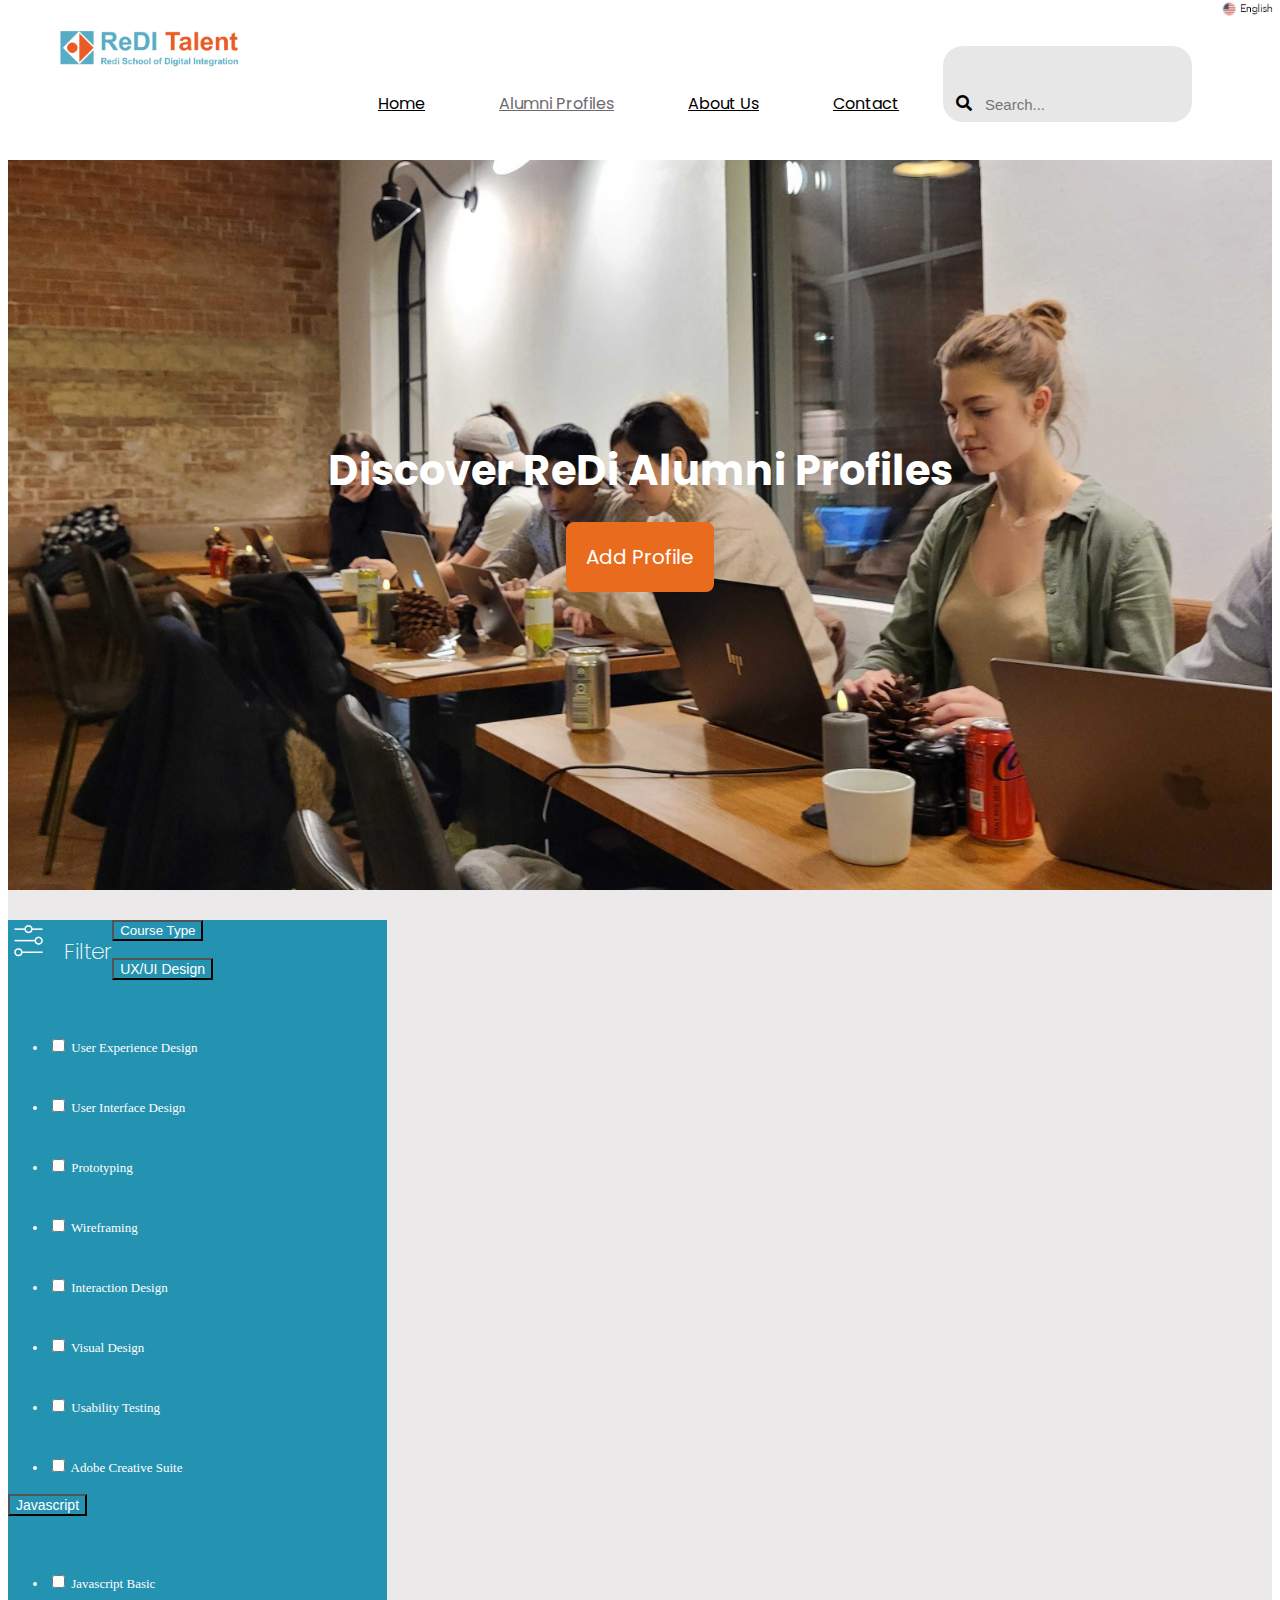
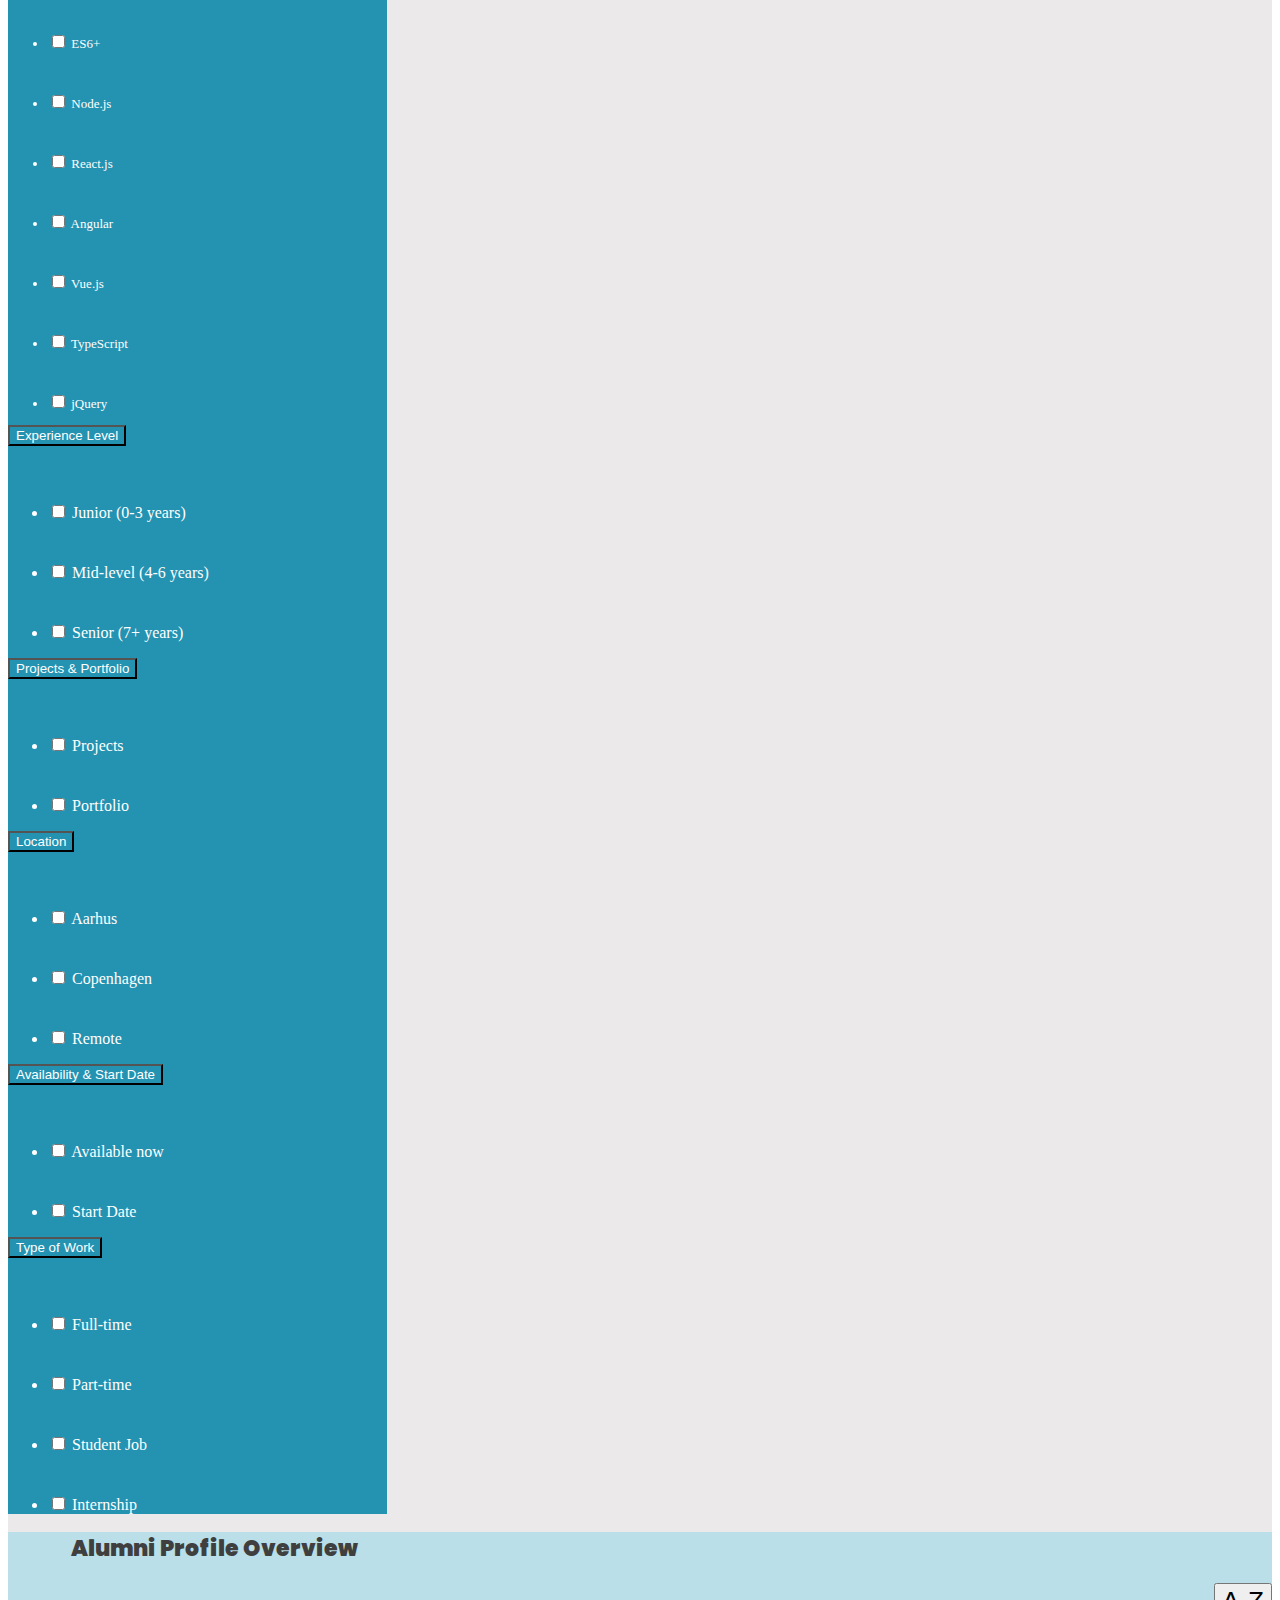
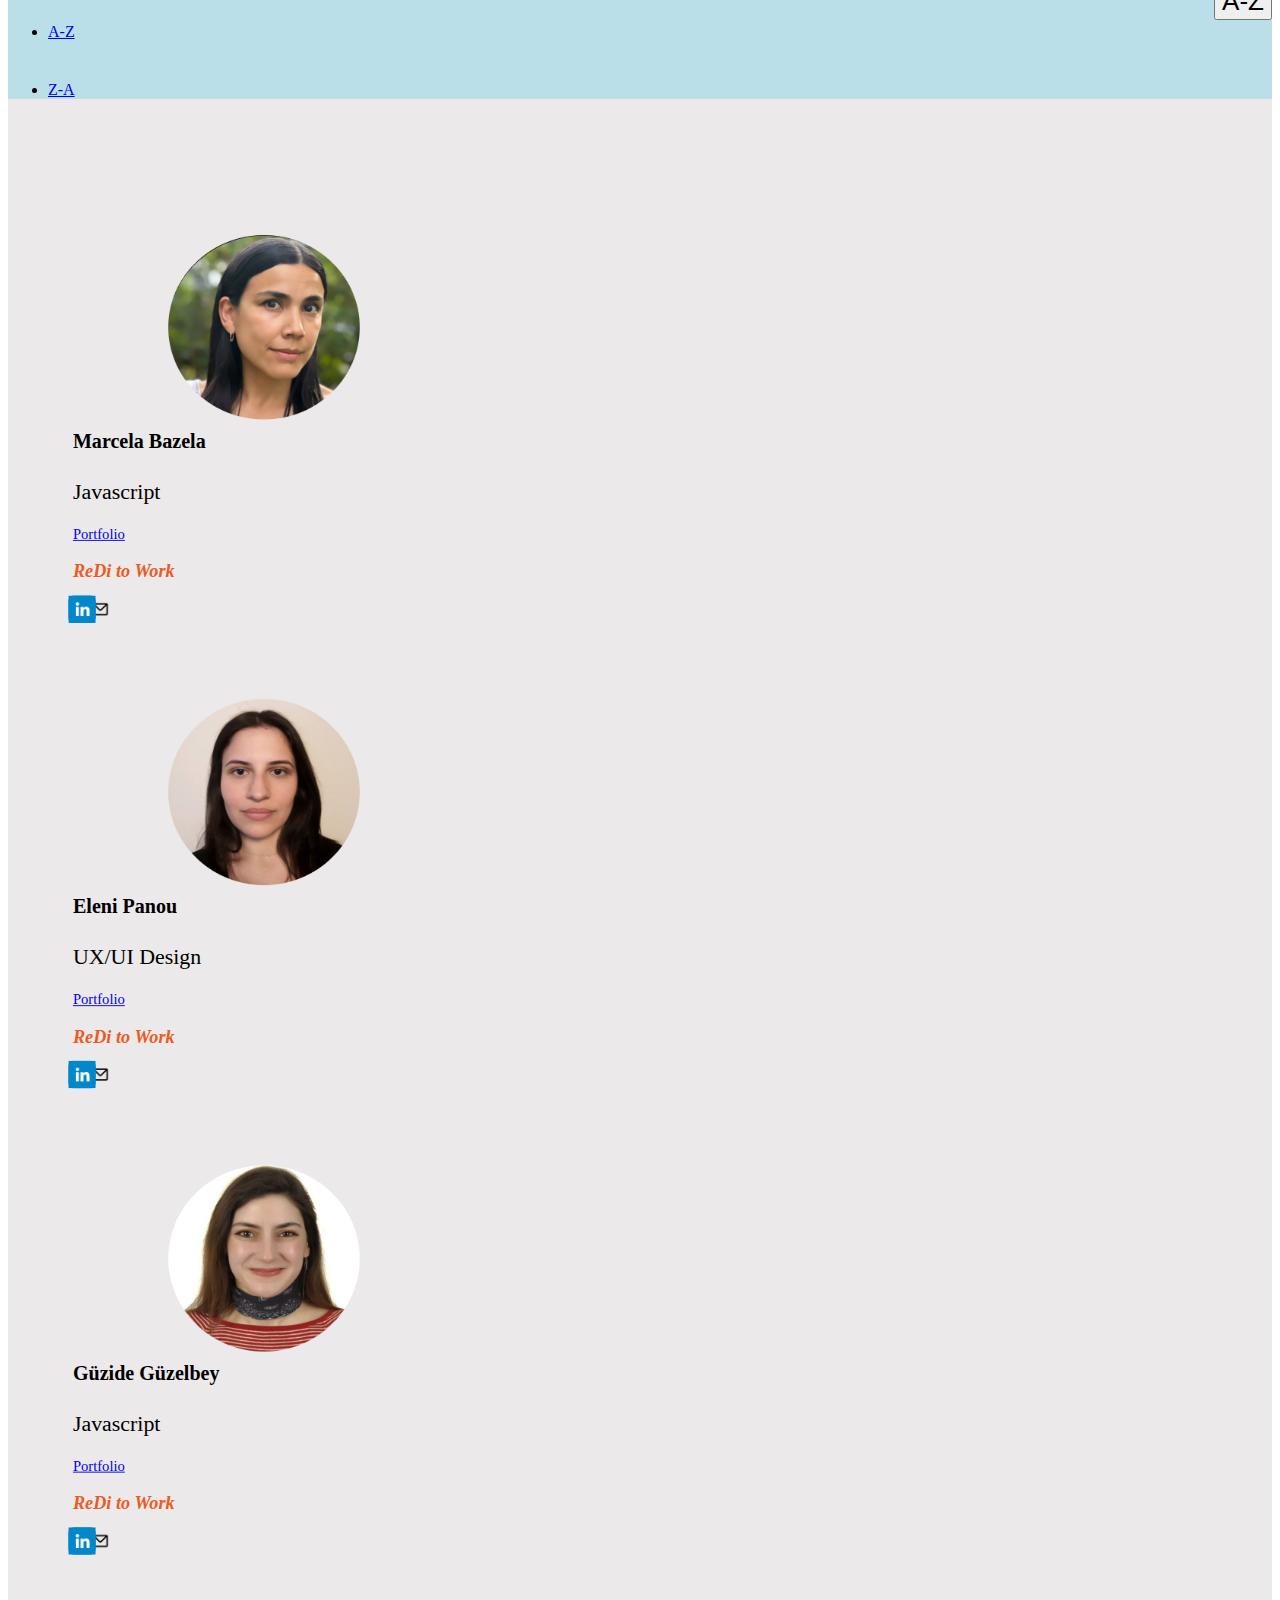
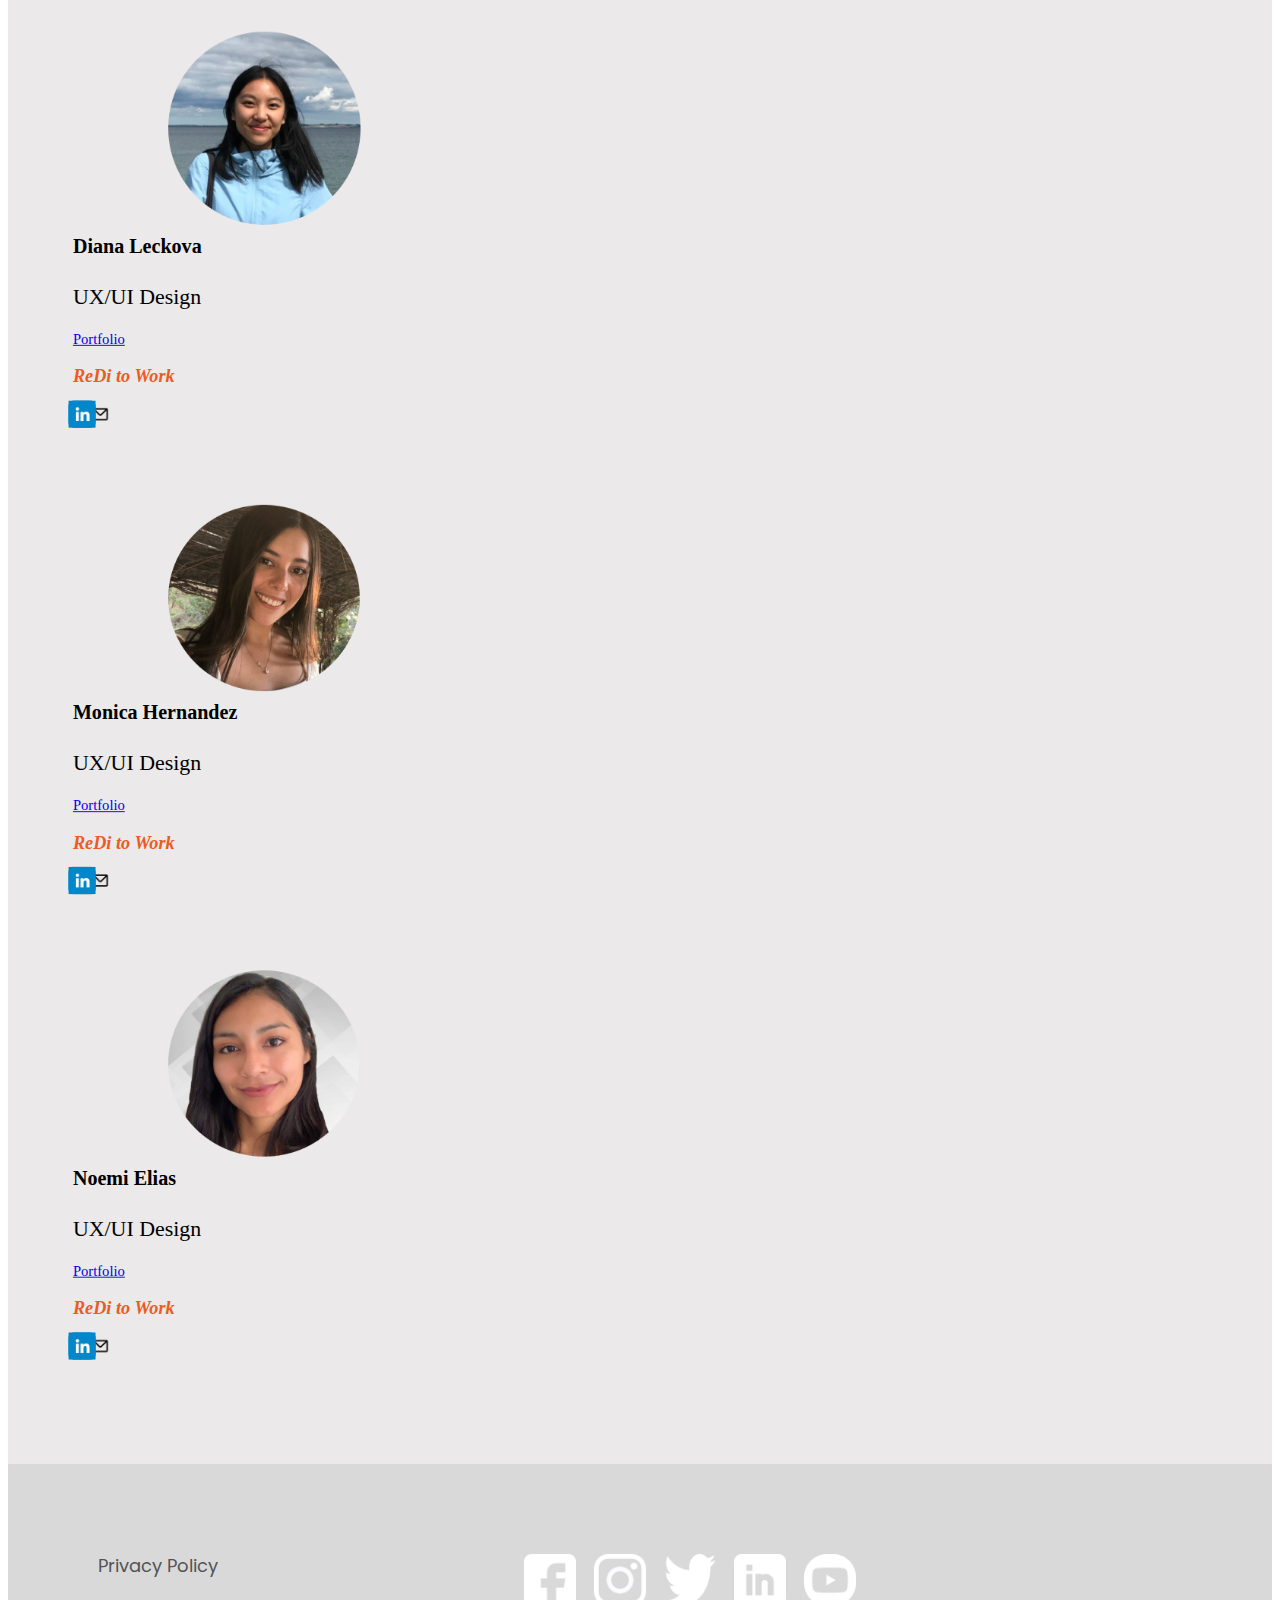
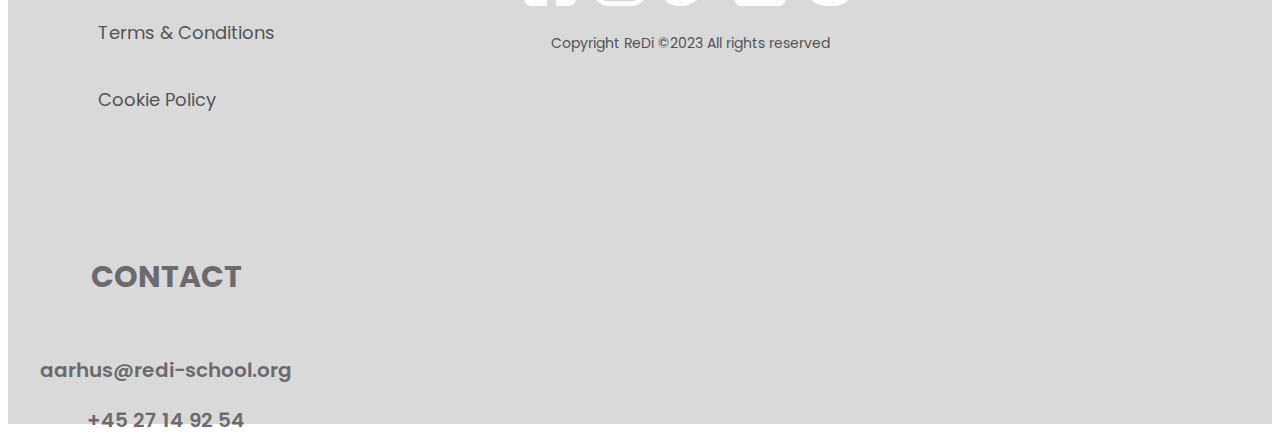
<file: index.html>
<!DOCTYPE html>
<html lang="en">
    <head>
        <title>Redi Talent</title>
        <meta charset="utf-8">
        <meta http-equiv="X-UA-Compatible" content="IE=edge" />
        <meta name="viewport" content="width=device-width, initial-scale=1.0">
        <link rel="stylesheet" href="style-header.css">
        <link rel="stylesheet" href="overviewstyle.css">
        <link href="https://cdn.jsdelivr.net/npm/bootstrap@5.3.2/dist/css/bootstrap.min.css" rel="stylesheet" integrity="sha384-T3c6CoIi6uLrA9TneNEoa7RxnatzjcDSCmG1MXxSR1GAsXEV/Dwwykc2MPK8M2HN" crossorigin="anonymous">
        <script src="https://cdn.jsdelivr.net/npm/bootstrap@5.3.2/dist/js/bootstrap.bundle.min.js" integrity="sha384-C6RzsynM9kWDrMNeT87bh95OGNyZPhcTNXj1NW7RuBCsyN/o0jlpcV8Qyq46cDfL" crossorigin="anonymous"></script>
        <link rel="stylesheet" href="https://cdnjs.cloudflare.com/ajax/libs/font-awesome/4.7.0/css/font-awesome.min.css">
        <link rel="stylesheet" type="text/css" href="custom.css">
        <link  rel="stylesheet" href="https://fonts.googleapis.com/css?family=Poppins">
        <link href="https://cdnjs.cloudflare.com/ajax/libs/font-awesome/5.13.0/css/all.min.css" rel="stylesheet">    
    </head>
    <body>
       <!-- HEADER -->
      <header class="main-header">
        <!-- Navigation Bar -->
        <div class="navbar-container">
          <input type="checkbox" id="nav-toggle" />
          <label for="nav-toggle" class="navbar-toggle-btn">
            <i class="fas fa-bars"></i>
          </label>
          <a class="logo-container" href="#">
            <img
              src="images/ReDitalent_logo.png"
              alt="ReDi Talent"
              class="logo"
            />
          </a>
          <ul class="navigation-list">
            <li><a href="#">Home</a></li>
            <li><a class="active" href="#">Alumni Profiles</a></li>
            <li>
              <a href="https://www.redi-school.org/our-impact" target="_blank"
                >About Us</a
              >
            </li>
            <li>
              <a href="https://www.redi-school.org/contact" target="_blank"
                >Contact</a
              >
            </li>
            <li class="search-bar">
              <form action="#" method="get">
                <button-searchbar onclick="SearchAlumni()" type="submit">
                  <i class="fas fa-search"></i>
                </button-searchbar>
                <input id="searchinput" type="text" placeholder="Search..." />
              </form>
            </li>
          </ul>
        </div>
        <!-- Language Icon -->
        <div class="language-icon-container">
          <img src="images/english.png" width="60px" />
        </div>
        <!-- Banner Image and Button Explorer Profiles -->
        <div class="intro-banner-container">
          <div class="banner-row"><h1>Discover ReDi Alumni Profiles</h1></div>
          <button class="banner-row-button" onclick="NavigateToAddAlumni()">
            Add Profile
          </button>
        </div>
      </header>
         <!-- MIDDLE PART -->
        <div class="container">
            <div class="row">
                <div class="col-3" style="max-width: 25%;">
                    <div class="accordion accordion-flush" id="filter" style="color: white;">
                        <div class="filterhead" style="display: block;"><img src=./rediimages/filtericon.png style="float: left;"><h2 class="filtertype" style="word-wrap: break-word; font-size: 22px; font-family: Poppins; font-weight: 200; float: left;margin-left: 4%; margin-top: 4%;">Filter</h2></div>
                        <div class="accordion-item">
                          <h2 class="accordion-header" style="font-size: 16px; font-weight: 400;">
                            <button class="accordion-button collapsed" type="button" data-bs-toggle="collapse" data-bs-target="#collapseOne" aria-expanded="false" aria-controls="collapseOne">
                              Course Type
                            </button>
                          </h2>
                          <div id="collapseOne" class="accordion-collapse collapse" data-bs-parent="#filter">
                            <div class="accordion-body" style="font-size: 13px; color: white">
                                <div class="accordion" id="courseTypeFilter">
                                    <div class="accordion-item">
                                      <h2 class="accordion-header">
                                        <button style="font-size: 14px;" class="accordion-button" type="button" data-bs-toggle="collapse" data-bs-target="#courseTypeFilterButton" aria-expanded="false" aria-controls="courseTypeFilterButton">
                                            UX/UI Design
                                        </button>
                                      </h2>
                                      <div id="courseTypeFilterButton" class="accordion-collapse collapse" data-bs-parent="#courseTypeFilter">
                                        <div class="accordion-body">
                                            <ul class="list-group">
                                                <li class="list-group-item border-0"  style="color: #2492B1; font-weight: 400;">
                                                  <input class="form-check-input me-1" type="checkbox" value="" id="UX1" onclick="courseInfoFilter(UX1label)">
                                                  <label class="form-check-label" for="UX1" id="UX1label">User Experience Design</label>
                                                </li>
                                                <li class="list-group-item border-0" style="color:  #2492B1;">
                                                  <input class="form-check-input me-1" type="checkbox" value="" id="UX2" onclick="courseInfoFilter(UX2label)">
                                                  <label class="form-check-label" for="UX2" id="UX2label">User Interface Design</label>
                                                </li>
                                               <li class="list-group-item border-0" style="color: #2492B1;">
                                                  <input class="form-check-input me-1" type="checkbox" value="" id="UX3"  onclick="courseInfoFilter(UX3label)">
                                                  <label class="form-check-label" for="UX3" id="UX3label">Prototyping</label>
                                                </li>
                                                <li class="list-group-item border-0"  style="color: #2492B1; font-weight: 400;">
                                                  <input class="form-check-input me-1" type="checkbox" value="" id="UX4" onclick="courseInfoFilter(UX4label)">
                                                  <label class="form-check-label" for="UX4" id="UX4label">Wireframing</label>
                                                </li>
                                                <li class="list-group-item border-0"  style="color: #2492B1; font-weight: 400;">
                                                  <input class="form-check-input me-1" type="checkbox" value="" id="UX5" onclick="courseInfoFilter(UX5label)">
                                                  <label class="form-check-label" for="UX5" id="UX5label">Interaction Design</label>
                                                </li>
                                                <li class="list-group-item border-0"  style="color: #2492B1; font-weight: 400;">
                                                  <input class="form-check-input me-1" type="checkbox" value="" id="UX6" onclick="courseInfoFilter(UX6label)">
                                                  <label class="form-check-label" for="UX6" id="UX6label">Visual Design</label>
                                                </li>
                                                <li class="list-group-item border-0"  style="color: #2492B1; font-weight: 400;">
                                                  <input class="form-check-input me-1" type="checkbox" value="" id="UX7" onclick="courseInfoFilter(UX7label)">
                                                  <label class="form-check-label" for="UX7" id="UX7label">Usability Testing</label>
                                                </li>
                                                <li class="list-group-item border-0"  style="color: #2492B1; font-weight: 400;">
                                                  <input class="form-check-input me-1" type="checkbox" value="" id="UX8" onclick="courseInfoFilter(UX8label)">
                                                  <label class="form-check-label" for="UX8" id="UX8label">Adobe Creative Suite</label>
                                                </li>
                                            </ul>
                                        </div>
                                      </div>
                                    </div>
                                </div>
                                <div class="accordion" id="courseTypeFilter2">
                                  <div class="accordion-item">
                                    <h2 class="accordion-header">
                                      <button style="font-size: 14px;" class="accordion-button" type="button" data-bs-toggle="collapse" data-bs-target="#courseTypeFilterButton2" aria-expanded="false" aria-controls="courseTypeFilterButton2">
                                          Javascript
                                      </button>
                                    </h2>
                                    <div id="courseTypeFilterButton2" class="accordion-collapse collapse" data-bs-parent="#courseTypeFilter">
                                      <div class="accordion-body">
                                          <ul class="list-group">
                                              <li class="list-group-item border-0"  style="color: #2492B1; font-weight: 400;">
                                                <input class="form-check-input me-1" type="checkbox" value="" id="JS1" onclick="courseInfoFilter(JS1label)">
                                                <label class="form-check-label" for="JS1" id="JS1label">Javascript Basic</label>
                                              </li>
                                              <li class="list-group-item border-0" style="color:  #2492B1;">
                                                <input class="form-check-input me-1" type="checkbox" value="" id="JS2" onclick="courseInfoFilter(JS2label)">
                                                <label class="form-check-label" for="JS2" id="JS2label">ES6+</label>
                                              </li>
                                              <li class="list-group-item border-0" style="color: #2492B1;">
                                                <input class="form-check-input me-1" type="checkbox" value="" id="JS3" onclick="courseInfoFilter(JS3label)">
                                                <label class="form-check-label" for="JS3" id="JS3label">Node.js</label>
                                              </li>
                                              <li class="list-group-item border-0"  style="color: #2492B1; font-weight: 400;">
                                                <input class="form-check-input me-1" type="checkbox" value="" id="JS4" onclick="courseInfoFilter(JS4label)">
                                                <label class="form-check-label" for="JS4" id="JS4label">React.js</label>
                                              </li>
                                              <li class="list-group-item border-0"  style="color: #2492B1; font-weight: 400;">
                                                <input class="form-check-input me-1" type="checkbox" value="" id="JS5" onclick="courseInfoFilter(JS5label)">
                                                <label class="form-check-label" for="JS5" id="JS5label">Angular</label>
                                              </li>
                                              <li class="list-group-item border-0"  style="color: #2492B1; font-weight: 400;">
                                                <input class="form-check-input me-1" type="checkbox" value="" id="JS6" onclick="courseInfoFilter(JS6label)">
                                                <label class="form-check-label" for="JS6" id="JS6label">Vue.js</label>
                                              </li>
                                              <li class="list-group-item border-0"  style="color: #2492B1; font-weight: 400;">
                                                <input class="form-check-input me-1" type="checkbox" value="" id="JS7" onclick="courseInfoFilter(JS7label)">
                                                <label class="form-check-label" for="JS7" id="JS7label">TypeScript</label>
                                              </li>
                                              <li class="list-group-item border-0"  style="color: #2492B1; font-weight: 400;">
                                                <input class="form-check-input me-1" type="checkbox" value="" id="JS8" onclick="courseInfoFilter(JS8label)">
                                                <label class="form-check-label" for="JS8" id="JS8label">jQuery</label>
                                              </li>
                                          </ul>
                                      </div>
                                    </div>
                                  </div>
                              </div>
                            </div>
                          </div>
                        </div>
                        <div class="accordion-item">
                          <h2 class="accordion-header" style="font-size: 16px; font-weight: 400;">
                            <button class="accordion-button collapsed" type="button" data-bs-toggle="collapse" data-bs-target="#courseTypeFilterButton3" aria-expanded="false" aria-controls="courseTypeFilterButton3">
                                Experience Level
                            </button>
                          </h2>
                          <div id="courseTypeFilterButton3" class="accordion-collapse collapse" data-bs-parent="#filter">
                            <div class="accordion-body">
                                <ul class="list-group">
                                    <li class="list-group-item border-0"  style="color: #2492B1; font-weight: 400;">
                                      <input class="form-check-input me-1" type="checkbox" value="" id="experience1" onclick="courseInfoFilter(experience1label)">
                                      <label class="form-check-label" for="experience1" id="experience1label">Junior (0-3 years)</label>
                                    </li>
                                    <li class="list-group-item border-0" style="color:  #2492B1;">
                                      <input class="form-check-input me-1" type="checkbox" value="" id="experience2" onclick="courseInfoFilter(experience2label)">
                                      <label class="form-check-label" for="experience2" id="experience2label">Mid-level (4-6 years)</label>
                                    </li>
                                    <li class="list-group-item border-0" style="color: #2492B1;">
                                      <input class="form-check-input me-1" type="checkbox" value="" id="experience3" onclick="courseInfoFilter(experience3label)">
                                      <label class="form-check-label" for="experience3" id="experience3label">Senior (7+ years)</label>
                                    </li>
                                </ul>
                            </div>
                          </div>
                        </div>
                        <div class="accordion-item">
                          <h2 class="accordion-header" style="font-size: 16px; font-weight: 400;">
                            <button class="accordion-button collapsed" type="button" data-bs-toggle="collapse" data-bs-target="#courseTypeFilterButton4" aria-expanded="false" aria-controls="courseTypeFilterButton4">
                              Projects & Portfolio
                            </button>
                          </h2>
                          <div id="courseTypeFilterButton4" class="accordion-collapse collapse" data-bs-parent="#filter">
                            <div class="accordion-body">
                                <ul class="list-group">
                                    <li class="list-group-item border-0"  style="color: #2492B1; font-weight: 400;" onclick="courseInfoFilter(project1label)">
                                      <input class="form-check-input me-1" type="checkbox" value="" id="project1">
                                      <label class="form-check-label" for="project1" id="project1label">Projects</label>
                                    </li>
                                    <li class="list-group-item border-0" style="color:  #2492B1;">
                                      <input class="form-check-input me-1" type="checkbox" value="" id="project2" onclick="courseInfoFilter(project2label)">
                                      <label class="form-check-label" for="project2" id="project2label">Portfolio</label>
                                    </li>
                                </ul>
                            </div>
                          </div>
                        </div>
                        <div class="accordion-item">
                          <h2 class="accordion-header" style="font-size: 16px; font-weight: 400;">
                            <button class="accordion-button collapsed" type="button" data-bs-toggle="collapse" data-bs-target="#courseTypeFilterButton5" aria-expanded="false" aria-controls="courseTypeFilterButton5">
                              Location
                            </button>
                          </h2>
                          <div id="courseTypeFilterButton5" class="accordion-collapse collapse" data-bs-parent="#filter">
                            <div class="accordion-body">
                                <ul class="list-group">
                                    <li class="list-group-item border-0"  style="color: #2492B1; font-weight: 400;">
                                      <input class="form-check-input me-1" type="checkbox" value="" id="location1" onclick="courseInfoFilter(location1label)">
                                      <label class="form-check-label" for="location1" id="location1label">Aarhus</label>
                                    </li>
                                    <li class="list-group-item border-0" style="color:  #2492B1;">
                                      <input class="form-check-input me-1" type="checkbox" value="" id="location2" onclick="courseInfoFilter(location2label)">
                                      <label class="form-check-label" for="location2" id="location2label">Copenhagen</label>
                                    </li>
                                    <li class="list-group-item border-0" style="color: #2492B1;">
                                      <input class="form-check-input me-1" type="checkbox" value="" id="location3" onclick="courseInfoFilter(location3label)">
                                      <label class="form-check-label" for="location3" id="location3label">Remote</label>
                                    </li>
                                </ul>
                            </div>
                          </div>
                        </div>
                        <div class="accordion-item">
                          <h2 class="accordion-header" style="font-size: 16px; font-weight: 400;">
                            <button class="accordion-button collapsed" type="button" data-bs-toggle="collapse" data-bs-target="#courseTypeFilterButton6" aria-expanded="false" aria-controls="courseTypeFilterButton6">
                              Availability & Start Date
                            </button>
                          </h2>
                          <div id="courseTypeFilterButton6" class="accordion-collapse collapse" data-bs-parent="#filter">
                            <div class="accordion-body">
                                <ul class="list-group">
                                    <li class="list-group-item border-0"  style="color: #2492B1; font-weight: 400;">
                                      <input class="form-check-input me-1" type="checkbox" value="" id="availability1" onclick="courseInfoFilter(availability1label)">
                                      <label class="form-check-label" for="availability1" id="availability1label">Available now</label>
                                    </li>
                                    <li class="list-group-item border-0" style="color:  #2492B1;">
                                      <input class="form-check-input me-1" type="checkbox" value="" id="availability2" onclick="courseInfoFilter(availability2label)">
                                      <label class="form-check-label" for="availability2" id="availability2label">Start Date</label>
                                    </li>
                                </ul>
                            </div>
                          </div>
                        </div>
                        <div class="accordion-item">
                          <h2 class="accordion-header" style="font-size: 16px; font-weight: 400;">
                            <button class="accordion-button collapsed" type="button" data-bs-toggle="collapse" data-bs-target="#courseTypeFilterButton7" aria-expanded="false" aria-controls="courseTypeFilterButton7">
                              Type of Work
                            </button>
                          </h2>
                          <div id="courseTypeFilterButton7" class="accordion-collapse collapse" data-bs-parent="#filter">
                            <div class="accordion-body">
                                <ul class="list-group">
                                    <li class="list-group-item border-0"  style="color: #2492B1; font-weight: 400;">
                                      <input class="form-check-input me-1" type="checkbox" value="" id="work1" onclick="courseInfoFilter(work1label)">
                                      <label class="form-check-label" for="work1" id="work1label">Full-time</label>
                                    </li>
                                    <li class="list-group-item border-0" style="color:  #2492B1;">
                                      <input class="form-check-input me-1" type="checkbox" value="" id="work2" onclick="courseInfoFilter(work2label)">
                                      <label class="form-check-label" for="work2" id="work2label">Part-time</label>
                                    </li>
                                    <li class="list-group-item border-0" style="color: #2492B1;">
                                      <input class="form-check-input me-1" type="checkbox" value="" id="work3" onclick="courseInfoFilter(work3label)">
                                      <label class="form-check-label" for="work3" id="work3label">Student Job</label>
                                    </li>
                                    <li class="list-group-item border-0" style="color: #2492B1;">
                                      <input class="form-check-input me-1" type="checkbox" value="" id="work4" onclick="courseInfoFilter(work4label)">
                                      <label class="form-check-label" for="work4" id="work4label">Internship</label>
                                    </li>
                                </ul>
                            </div>
                          </div>
                        </div>
                    </div>
                </div>
                <div class="col-9">
                    <div class="row alumni-profile-overview-header align-items-center" style="height: 5%;">
                        <div class="col-10" style="max-width: 100%; margin-top: 5px;">
                            <h2 style="font-size: 22px; color: #3F3F40; font-weight: 900; margin-left: 5%;">Alumni Profile Overview</h2>
                        </div>
                        <div class="col-2">
                            <button class="btn dropdown-toggle" data-bs-toggle="dropdown" aria-expanded="false" style="color: black; font-size:26px; font-weight: 500; float: right;">
                                A-Z
                              </button>
                              <ul class="dropdown-menu">
                                <li><a class="dropdown-item" href="#"  onclick="SortAZ();">A-Z</a></li>
                                <li><a class="dropdown-item" href="#"  onclick="SortZA();">Z-A</a></li>
                              </ul>
                        </div>
                    </div>
                    <div class="row mt-1" id="alumnicardscontainer" style="justify-content: center; scale: 0.95; padding-left: 10px;"></div>
                </div>
            </div>
        </div>
        <!-- FOOTER -->
        <footer>
            <div class="wrap" style="font-family: Poppins;">
              <div class="policies-part" id="left-sidebar">
                <div>
                  <ul>
                    <li>
                      <a href="https://www.redi-school.org/data-privacy-policy" target="_blank">Privacy Policy</a>
                    </li>
                    
                    <li>
                      <a href="https://www.redi-school.org/imprint" target="_blank">Terms & Conditions</a>
                    </li>
                
                    <li>  
                      <a href="https://www.redi-school.org/data-privacy-policy" target="_blank">Cookie Policy</a>
                    </li>
                  </ul>
                </div>
              </div>
              <div class="social-part" id="main-content">
                <div class="button-div">
                  <a class="socialmedia-btn" target="_blank" href="https://www.facebook.com/redischooldk/?locale=da_DK"><img src=".\rediimages\facebook.png" alt="facebook"/></a>
                  <a class="socialmedia-btn" target="_blank" href="https://www.instagram.com/redischool_aarhus/?hl=cs"><img src=".\rediimages\insta.png" alt="instagram"/></a>
                  <a class="socialmedia-btn" target="_blank" href="https://www.redi-school.org/redi-school-aarhus"><img src=".\rediimages\twitter.png" alt="X"/></a>
                  <a class="socialmedia-btn" target="_blank" href="https://www.linkedin.com/school/redi-school-of-digital-integration/"><img src=".\rediimages\linkedin.png" alt="linkedin"/></a>
                  <a class="socialmedia-btn" target="_blank" href="https://www.youtube.com/c/ReDISchoolofDigitalIntegration"><img src=".\rediimages\youtube.png" alt="youtube"/></a>
                </div>
                <p class="copyright">Copyright ReDi ©2023 All rights reserved</p>
              </div>
              <div class="contact-part" id="right-sidebar">
                <h3>CONTACT</h3>
                <br>
                <div class="mail">
                  <a href="mailto:leonel@redi-school.org?subject=Contact%20ReDI%20School" target="blank">aarhus@redi-school.org</a>
                  <p>+45 27 14 92 54</p>
                </div>
              </div>
          </div>
        </footer>
         <!-- FOOTER END! -->
        <script src="overview.js"></script>
    </body>
</html>
</file>
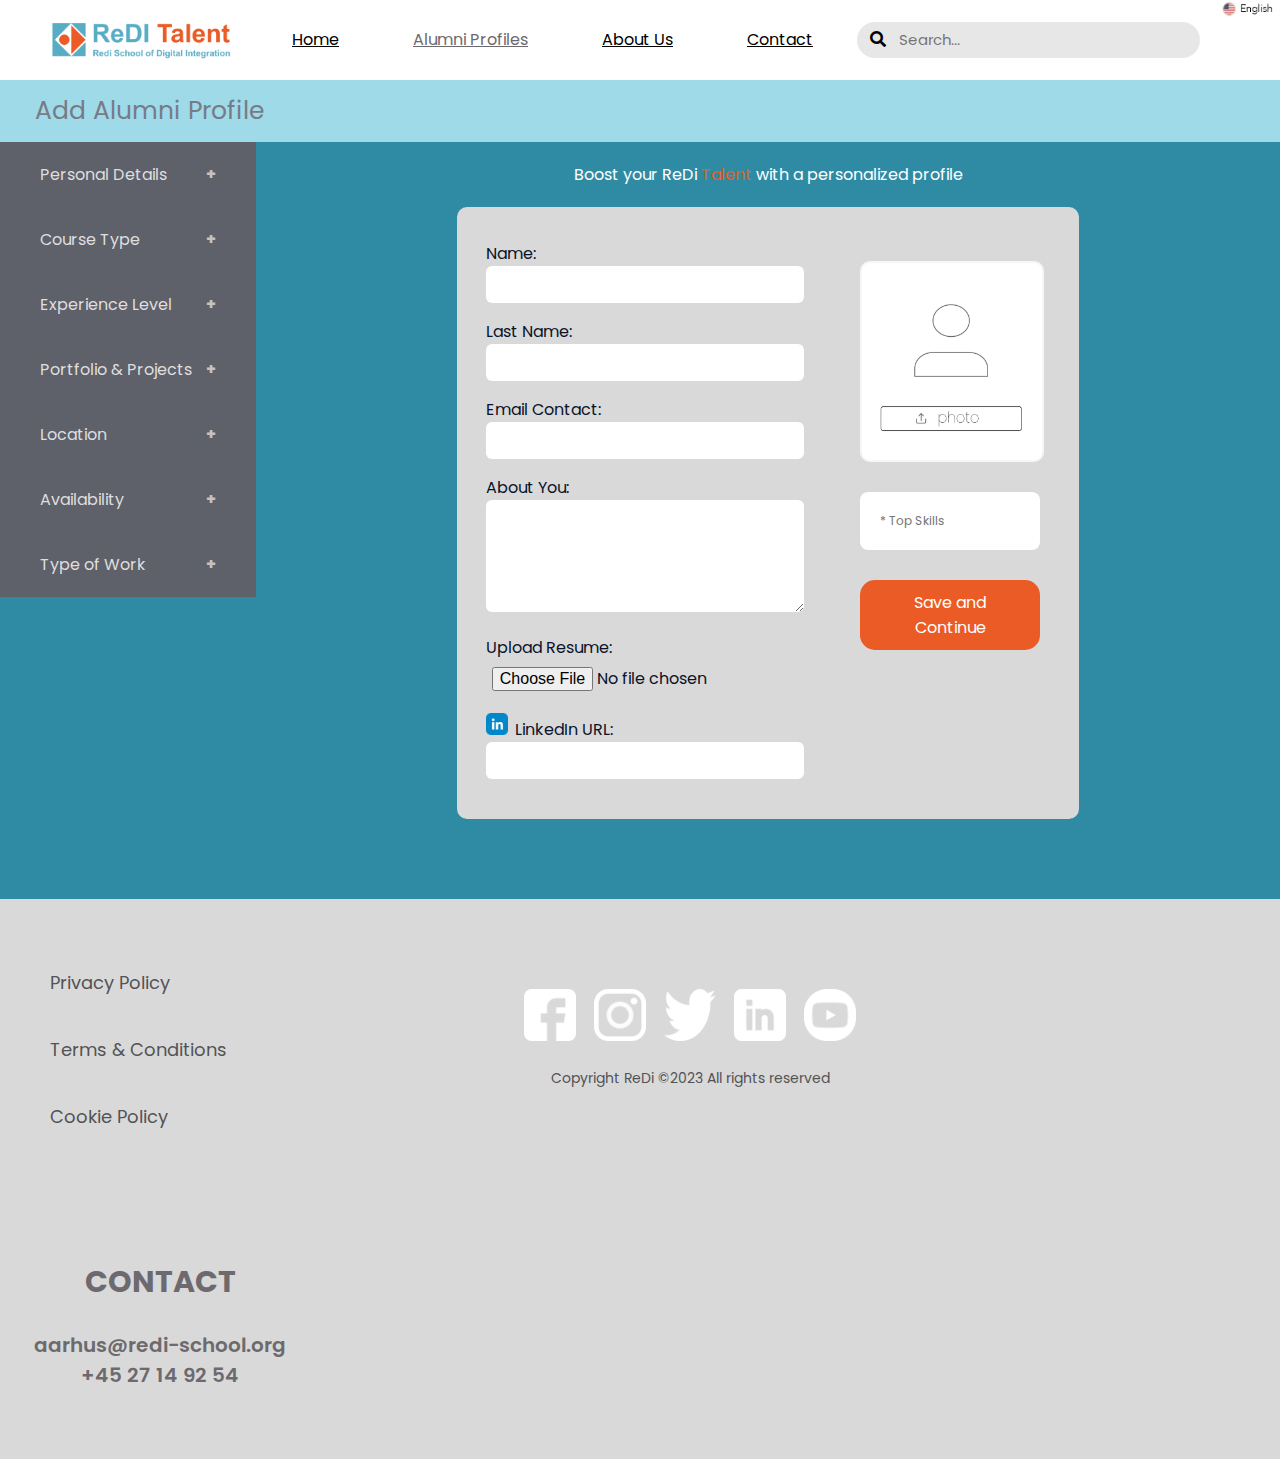
<file: addAlumni-form.html>
<!DOCTYPE html>
<html lang="en">
  <head>
    <meta charset="UTF-8" />
    <meta http-equiv="X-UA-Compatible" content="IE=edge" />
    <meta name="viewport" content="width=device-width, initial-scale=1.0" />
    <!-- Resource Style -->
    <link rel="stylesheet" href="style-header.css" />
    <link rel="stylesheet" href="style-addalumni.css" />
    <!-- Icons -->
    <link
      href="https://cdnjs.cloudflare.com/ajax/libs/font-awesome/5.13.0/css/all.min.css"
      rel="stylesheet"
    />
    <!-- Fonts -->
    <link
      rel="stylesheet"
      href="https://fonts.googleapis.com/css?family=Poppins"
    />
    <!-- Javascript -->
    <script src="addalumni-form.js"></script>
    <title>Redi Talent - Alumni Website Redi School</title>
  </head>
  <body>
    <header class="main-header">
      <!-- Navigation Bar -->
      <div class="navbar-container">
        <input type="checkbox" id="nav-toggle" />
        <label for="nav-toggle" class="navbar-toggle-btn">
          <i class="fas fa-bars"></i>
        </label>
        <a class="logo-container" href="#">
          <img
            src="images/ReDitalent_logo.png"
            alt="ReDi Talent"
            class="logo"
          />
        </a>
        <ul class="navigation-list">
          <li><a href="#">Home</a></li>
          <li><a class="active" href="#">Alumni Profiles</a></li>
          <li>
            <a href="https://www.redi-school.org/our-impact" target="_blank"
              >About Us</a
            >
          </li>
          <li>
            <a href="https://www.redi-school.org/contact" target="_blank"
              >Contact</a
            >
          </li>
          <li class="search-bar">
            <form action="#" method="get">
              <button-searchbar type="submit"
                ><i class="fas fa-search"></i
              ></button-searchbar>
              <input type="text" placeholder="Search..." />
            </form>
          </li>
        </ul>
      </div>
      <!-- Language Icon -->
      <div class="language-icon-container">
        <img src="images/english.png" width="60px" />
      </div>
    </header>
    <!-- Main container Form -->
    <div class="container-form-title">Add Alumni Profile</div>

    <div class="container-form">
      <!-- Inner container Form -->
      <div class=".inner-containerform">
        <div class="inner-left">
          <!-- InnerContainer left -->

          <button class="accordionForm">Personal Details</button>
          <div class="panel">
            <a href="#form-addalumni" id="enlace-form-center-container"
              >Add or Edit Personal Information</a
            >
          </div>

          <button class="accordionForm">
            Course Type
          </button>
          <div class="panel">
            <input
              type="radio"
              id="course_Cybersecurity"
              name="courseType"
              value="Cybersecurity"
            />
            <label for="course_Cybersecurity">Cybersecurity</label><br />
            <input
              type="radio"
              id="course_uxuiDesign"
              name="courseType"
              value="uxuiDesign"
            />
            <label for="course_uxuiDesign">UX / UI Design</label><br />
            <input
              type="radio"
              id="course_Javascript"
              name="courseType"
              value="JavaScript"
            />
            <label for="course_Javascript">JavaScript</label><br />
            <input
              type="radio"
              id="course_Python"
              name="courseType"
              value="Python"
            />
            <label for="course_Python">Python</label><br />
            <input
              type="radio"
              id="course_DataAnalytics"
              name="courseType"
              value="DataAnalytics"
            />
            <label for="course_DataAnalytics">Data Analytics</label><br />
            <input
              type="radio"
              id="course_MachineLearning"
              name="courseType"
              value="MachineLearning"
            />
            <label for="course_MachineLearning">Machine Learning</label><br />
            <input
              type="radio"
              id="course_AI"
              name="courseType"
              value="ArtificialIntelligence"
            />
            <label for="course_AI">AI Artificial Intelligence</label><br />
          </div>

          <button class="accordionForm">
            Experience Level
          </button>
          <div class="panel">
            <input
              type="radio"
              id="experience_Junior"
              name="experience_Level"
              value="Junior-level"
            />
            <label for="experience_Junior">Junior (0-3 years)</label><br />
            <input
              type="radio"
              id="experience_Mid-level"
              name="experience_Level"
              value="Mid-level"
            />
            <label for="experience_Mid-level">Mid-level (4-6 years)</label
            ><br />
            <input
              type="radio"
              id="experience_Senior"
              name="experience_Level"
              value="Senior-level"
            />
            <label for="experience_Senior">Senior (7+ years)</label><br />
          </div>

          <button class="accordionForm">Portfolio & Projects</button>
          <div class="panel">
            <p>· Projects</p>
            <p>· Portfolio</p>
          </div>
          <button class="accordionForm">
            Location
          </button>
          <div class="panel">
            <input
              type="radio"
              id="location_Aarhus"
              name="location"
              value="Aarhus-location"
            />
            <label for="location_Aarhus">Aarhus</label><br />
            <input
              type="radio"
              id="location_Copenhagen"
              name="location"
              value="Copenhagen-location"
            />
            <label for="location_Copenhagen">Copenhagen</label><br />
            <input
              type="radio"
              id="location_Remoto"
              name="location"
              value="Remoto-location"
            />
            <label for="location_Remoto">Remoto</label>
          </div>
          <button class="accordionForm">
            Availability
          </button>
          <div class="panel">
            <input
              type="radio"
              id="availability_Looking"
              name="availability"
              value="Availability-Looking"
            />
            <label for="availability_Looking">Looking for jobs now</label><br />
            <input
              type="radio"
              id="availability_Not"
              name="availability"
              value="Availability-NotLooking"
            />
            <label for="availability_Not">Not looking for job</label>
          </div>
          <button class="accordionForm">
            Type of Work
          </button>
          <div class="panel">
            <input
              type="radio"
              id="work_Fulltime"
              name="typeofWork"
              value="work-Fulltime"
            />
            <label for="work_Fulltime">Full-time</label><br />
            <input
              type="radio"
              id="work_Parttime"
              name="typeofWork"
              value="work-Parttime"
            />
            <label for="work_Parttime">Part-time</label><br />

            <input
              type="radio"
              id="work_Student"
              name="typeofWork"
              value="work-Student"
            />
            <label for="work_Student">Student Job</label><br />

            <input
              type="radio"
              id="work_Intership"
              name="typeofWork"
              value="work-Intership"
            />
            <label for="work_Intership">Intership</label><br />
          </div>
        </div>
        <div class="inner-right">
          <!-- InnerContainer right -->
          <p>
            Boost your ReDi <span class="orange-text">Talent</span> with a
            personalized profile
          </p>

          <div id="form-addalumni">
            <div class="form-center-container1list">
              <label for="firstname">Name:</label>
              <input
                type="text"
                id="firstname"
                name="firstname"
                autocomplete="given-name"
                required
              />

              <label for="lastname">Last Name:</label>
              <input
                type="text"
                id="lastname"
                name="lastname"
                autocomplete="family-name"
                required
              />

              <label for="email">Email Contact:</label>
              <input
                name="email"
                id="email"
                type="email"
                autocomplete="on"
                required
              />
              <label for="about-you">About You:</label>
              <textarea
                id="about-you"
                name="about-you"
                rows="4"
                cols="30"
                required
              ></textarea>

              <label for="resume">Upload Resume:</label>
              <input
                type="file"
                id="resume"
                name="resume"
                accept=".pdf,.doc,.docx"
                onchange="previewResume(this)"
              />

              <label for="linkedin" class="linkedin-label">
                <img
                  src="images/linkedin_form.png"
                  alt="LinkedIn Icon"
                  class="linkedin-icon-form"
                />
                LinkedIn URL:
              </label>
              <input
                type="url"
                id="linkedin"
                name="linkedin"
                autocomplete="url"
              />
            </div>
            <div class="form-center-container2list">
              <div class="avatar-form">
                <label for="upload-photo" id="avatar-label">
                  <img
                    src="images/avatar_form.png"
                    alt="avatar-form"
                    id="avatar-preview"
                  />
                </label>
                <input
                  type="file"
                  id="upload-photo"
                  accept="image/*"
                  style="display: none"
                  onchange="previewImage(this)"
                />
              </div>
              <div class="skills-form">
                <label for="skills"></label>
                <input id="skills" name="skills" placeholder="* Top Skills" />
              </div>
              <!-- Button Save and Continue -->
              <button type="button" id="saveAndContinueBtn" onclick="handleSaveAndContinue()">
                Save and Continue
              </button>
            </div>
          </div>
        </div>
      </div>
    </div>
       <!-- FOOTER -->
        <footer>
            <div class="wrap" style="font-family: Poppins;">
              <div class="policies-part" id="left-sidebar">
                <div>
                  <ul class="policies">
                    <li class=>
                      <a href="https://www.redi-school.org/data-privacy-policy" target="_blank">Privacy Policy</a>
                    </li>
                    
                    <li>
                      <a href="https://www.redi-school.org/imprint" target="_blank">Terms & Conditions</a>
                    </li>
                
                    <li>  
                      <a href="https://www.redi-school.org/data-privacy-policy" target="_blank">Cookie Policy</a>
                    </li>
                  </ul>
                </div>
              </div>
              <div class="social-part" id="main-content">
                <div class="button-div">
                  <a class="socialmedia-btn" target="_blank" href="https://www.facebook.com/redischooldk/?locale=da_DK"><img src=".\rediimages\facebook.png" alt="facebook"/></a>
                  <a class="socialmedia-btn" target="_blank" href="https://www.instagram.com/redischool_aarhus/?hl=cs"><img src=".\rediimages\insta.png" alt="instagram"/></a>
                  <a class="socialmedia-btn" target="_blank" href="https://www.redi-school.org/redi-school-aarhus"><img src=".\rediimages\twitter.png" alt="X"/></a>
                  <a class="socialmedia-btn" target="_blank" href="https://www.linkedin.com/school/redi-school-of-digital-integration/"><img src=".\rediimages\linkedin.png" alt="linkedin"/></a>
                  <a class="socialmedia-btn" target="_blank" href="https://www.youtube.com/c/ReDISchoolofDigitalIntegration"><img src=".\rediimages\youtube.png" alt="youtube"/></a>
                </div>
                <p class="copyright">Copyright ReDi ©2023 All rights reserved</p>
              </div>
              <div class="contact-part" id="right-sidebar">
                <h3>CONTACT</h3>
                <br>
                <div class="mail">
                  <a href="mailto:leonel@redi-school.org?subject=Contact%20ReDI%20School" target="blank">aarhus@redi-school.org</a>
                  <p>+45 27 14 92 54</p>
                </div>
              </div>
          </div>
        </footer>
         <!-- FOOTER END! -->
  </body>
  <script src="form.js"></script>
</html>
</file>
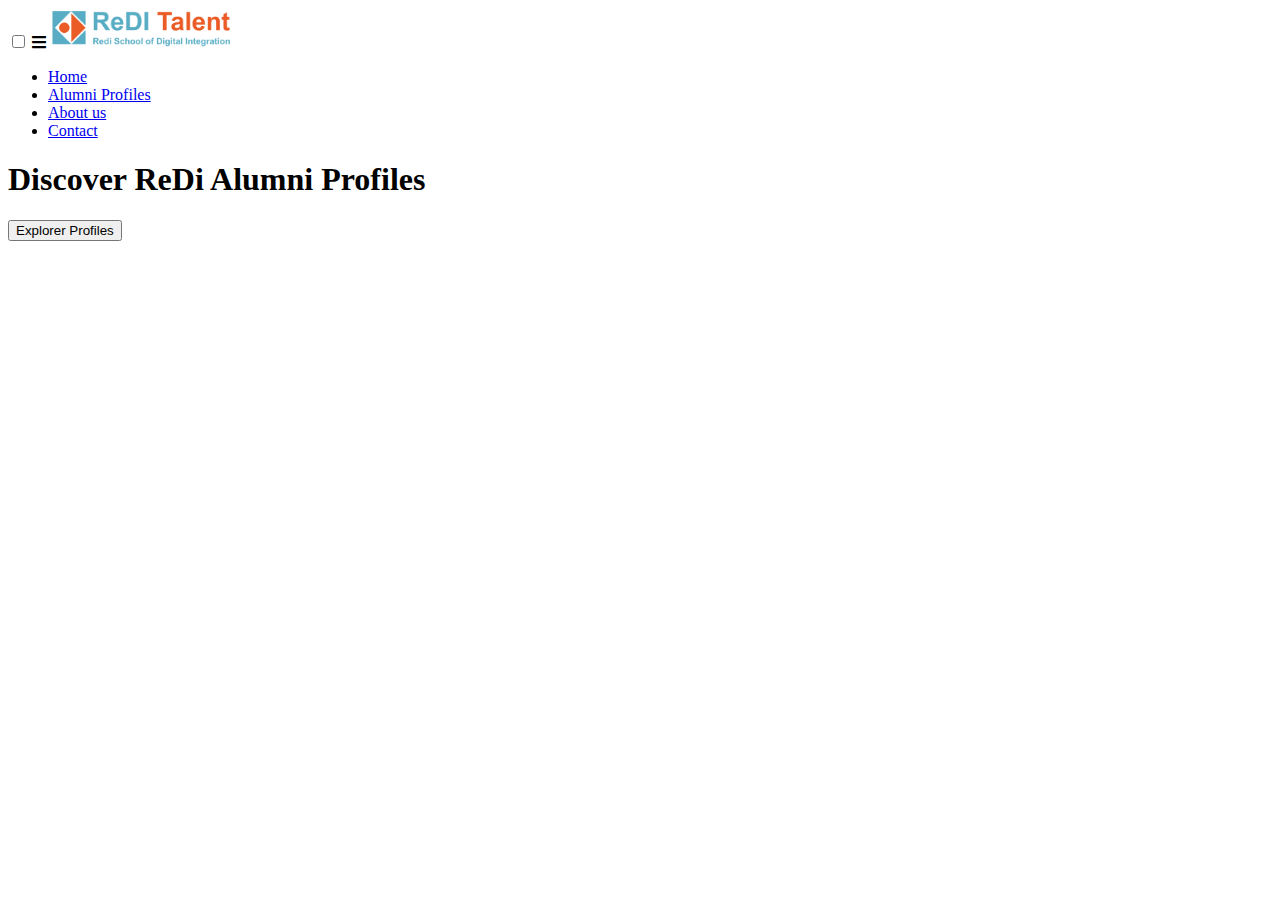
<file: header.html>
<!DOCTYPE html>
<html lang="en">
  <head>
    <meta charset="UTF-8" />
    <meta http-equiv="X-UA-Compatible" content="IE=edge" />
    <meta name="viewport" content="width=device-width, initial-scale=1.0" />
      <link  rel="stylesheet" href="https://fonts.googleapis.com/css?family=Poppins">
    <link rel="stylesheet" href="style-header.css" />
       <link href="https://cdnjs.cloudflare.com/ajax/libs/font-awesome/5.13.0/css/all.min.css" rel="stylesheet">
    <title>Alumni Website - ReDI School Aarhus</title>
  </head>
  <body><header>
    <nav>
       <input type="checkbox" id="check">
        <label for="check" class="checkbtn-navbar">
            <i class="fas fa-bars"></i>
        </label>
      <a class="navbar-brand"
        ><img
          src="images/ReDitalent_logo.png"
          alt="ReDi Talent"
          class="logo"
   /></a>
      <ul>
        <li><a href="#">Home</a></li>
        <li><a class="active" href="#">Alumni Profiles</a></li>
        <li><a href="#">About us</a></li>
        <li><a href="#">Contact</a></li>    
      </ul>
    </nav><section class="intro-banner"><div class="row" ><h1>Discover ReDi Alumni Profiles</h1></div> <button class="row-button">Explorer Profiles</button>
</section>
    </header>
    </div>
  </body>
</html>
</file>
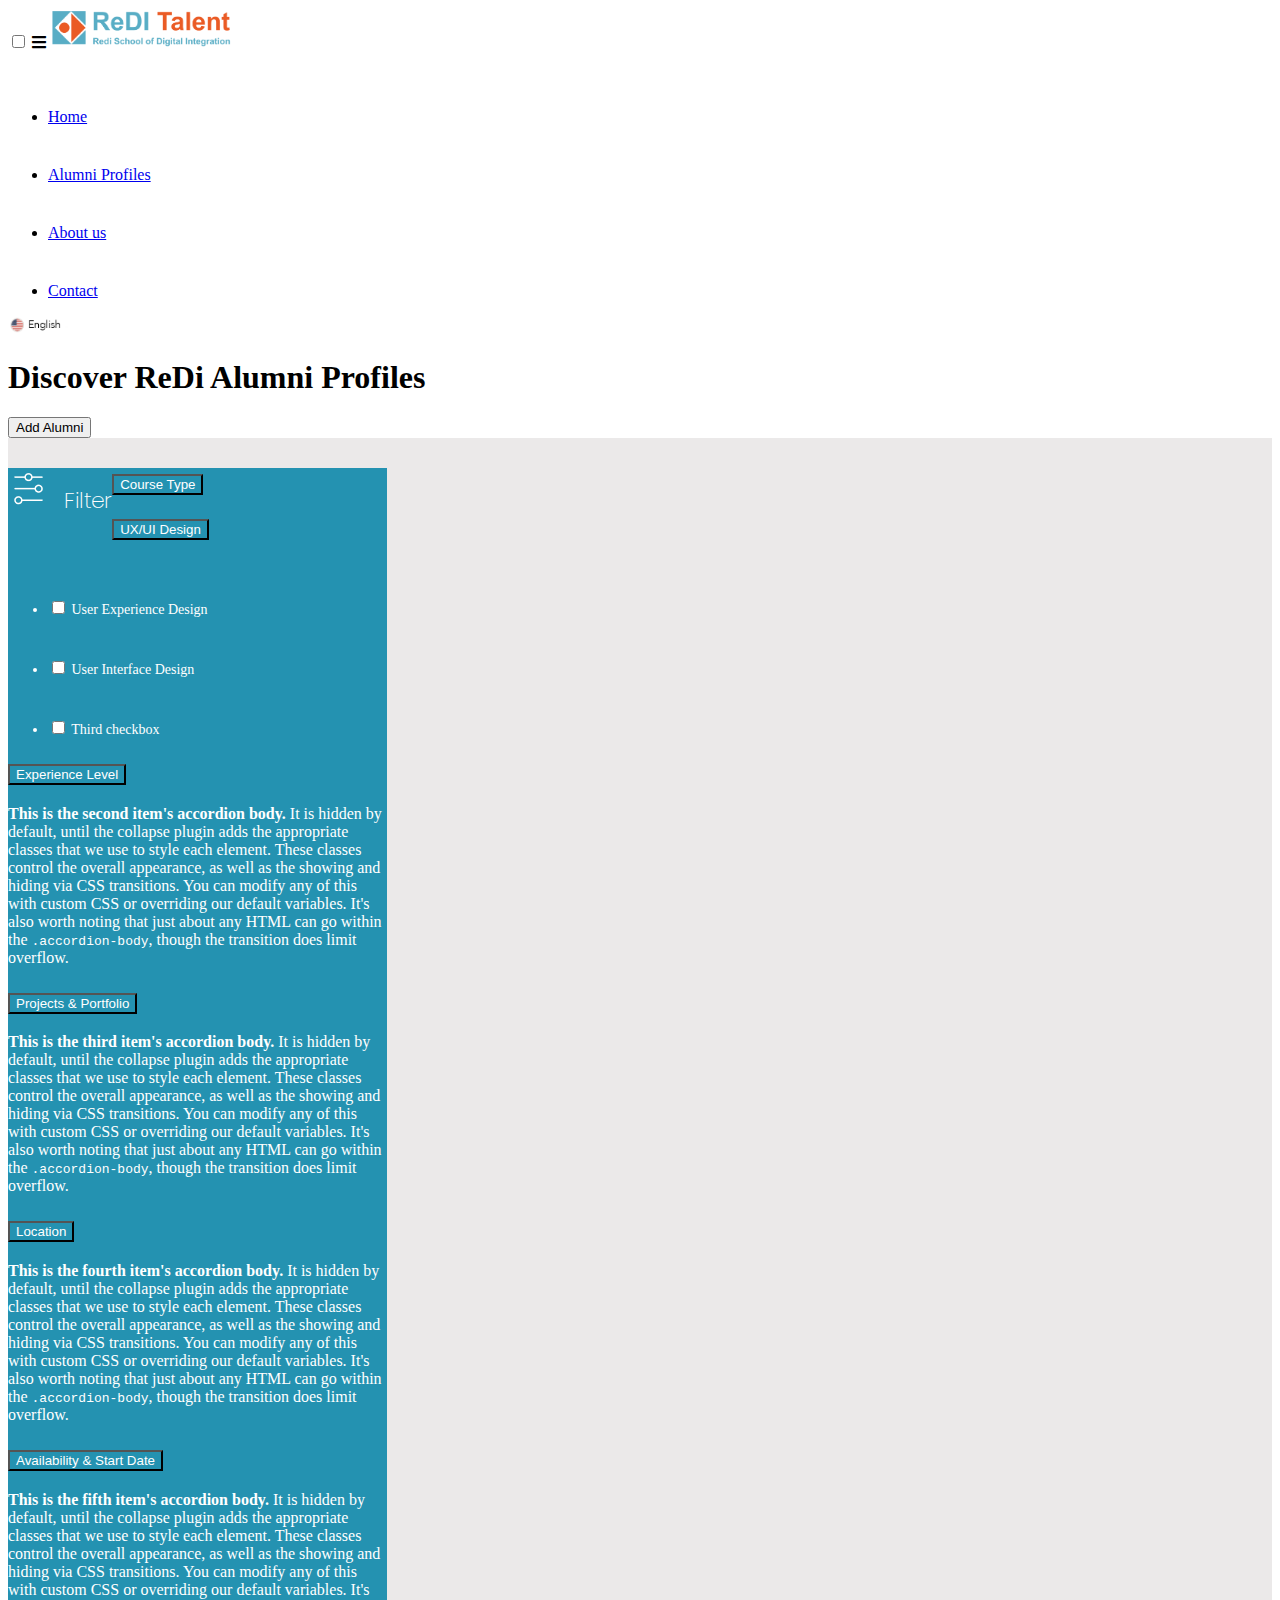
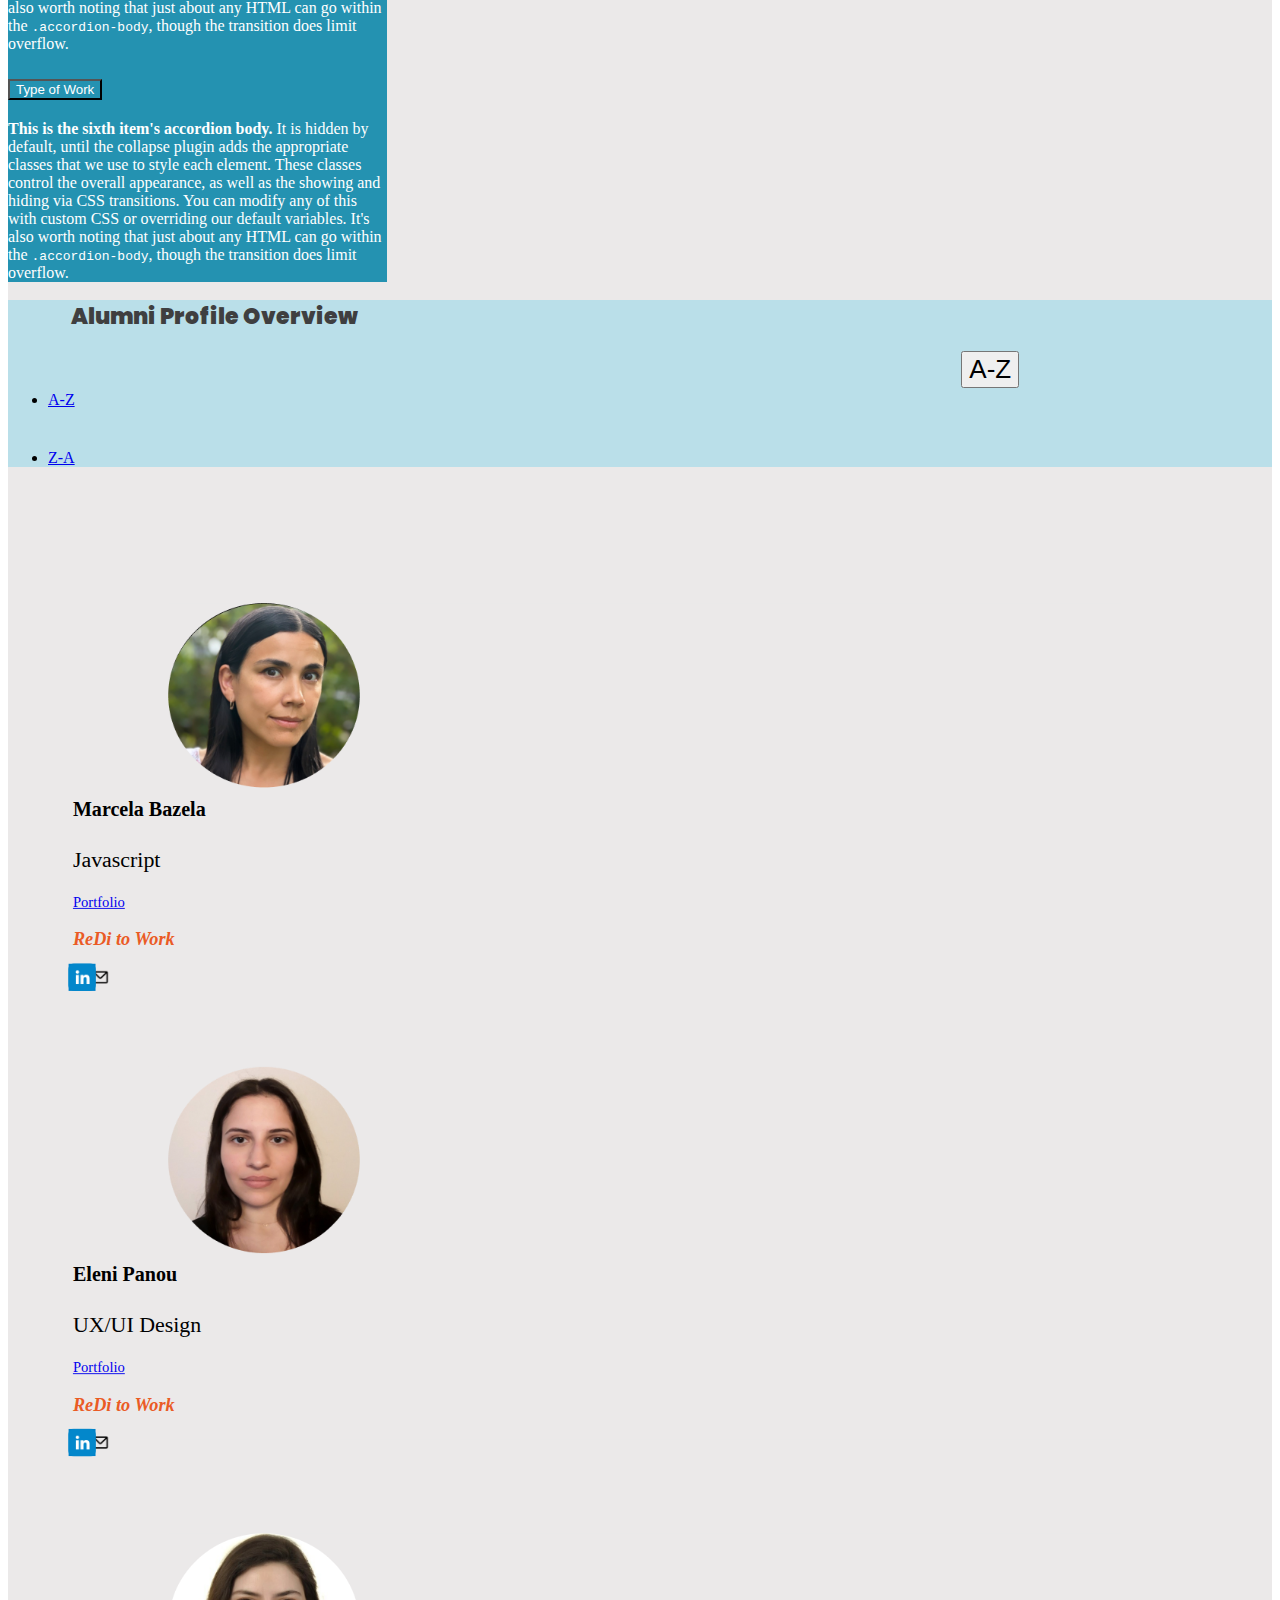
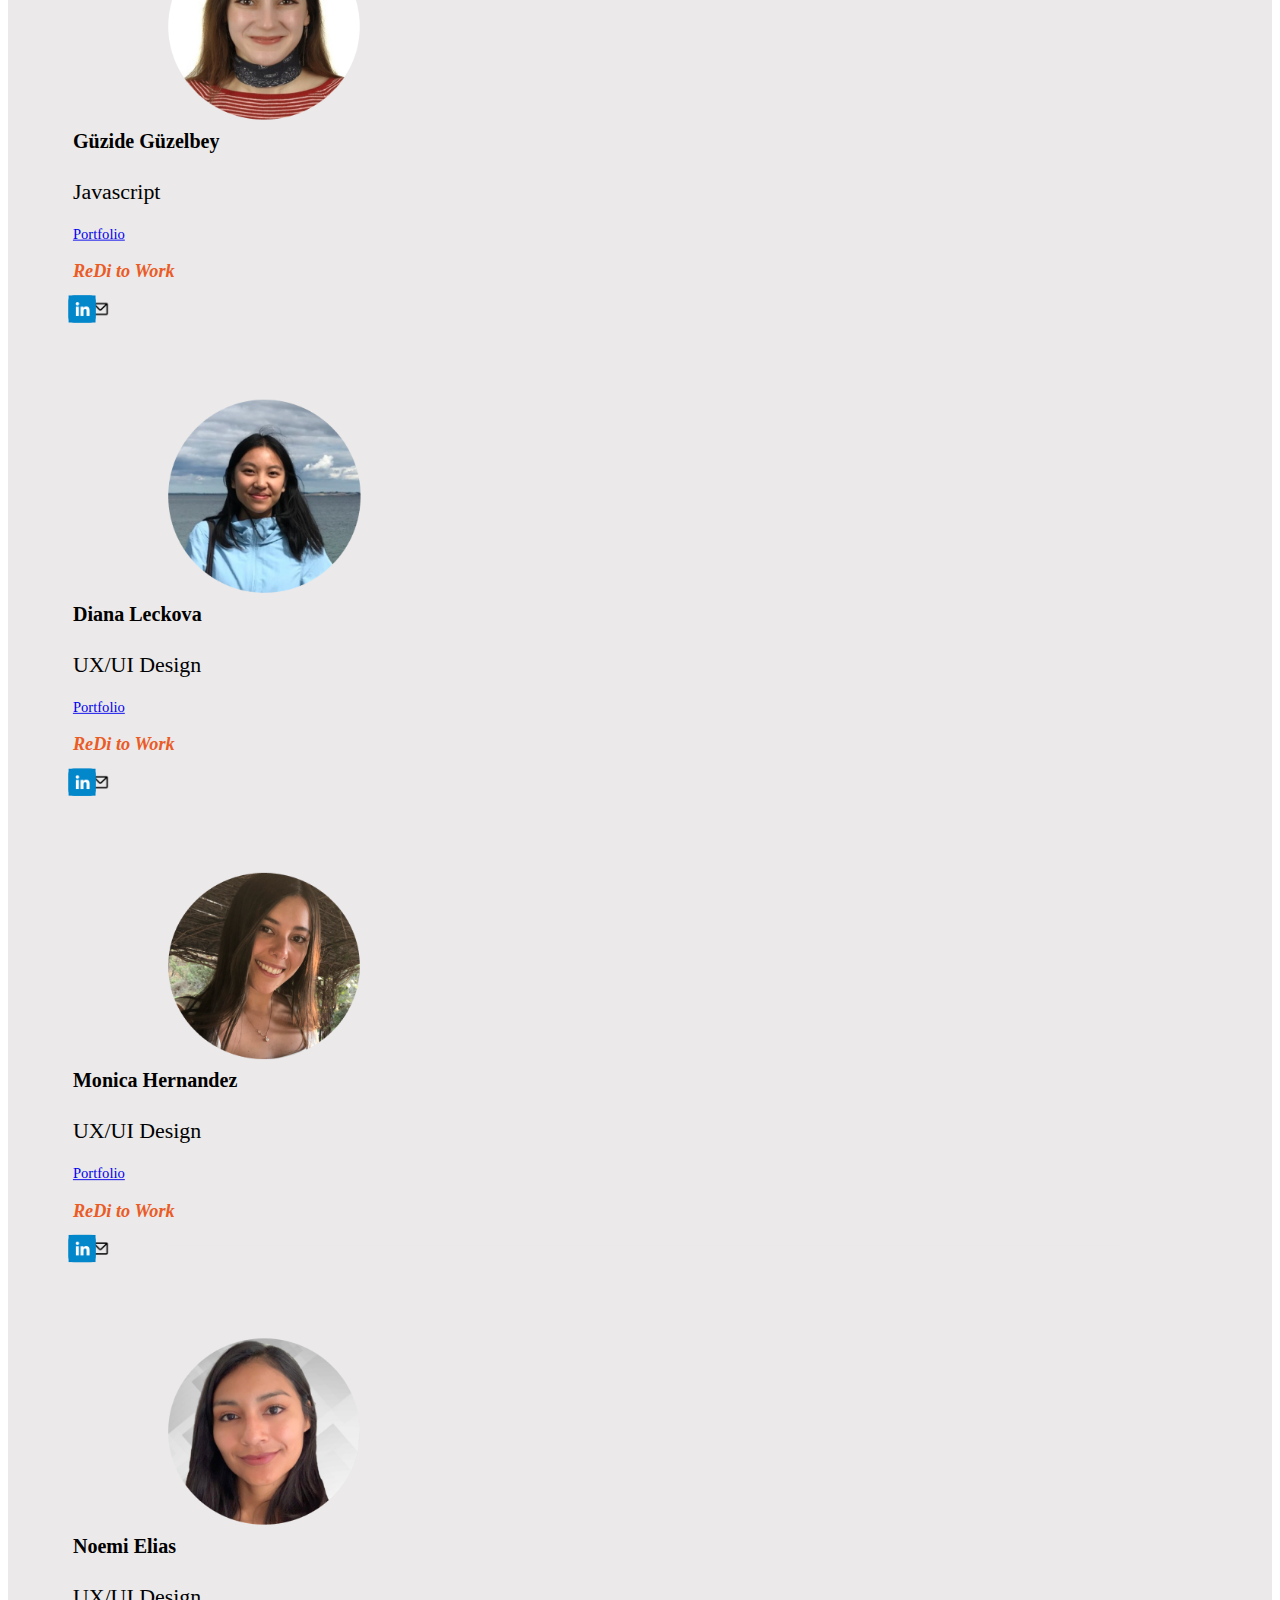
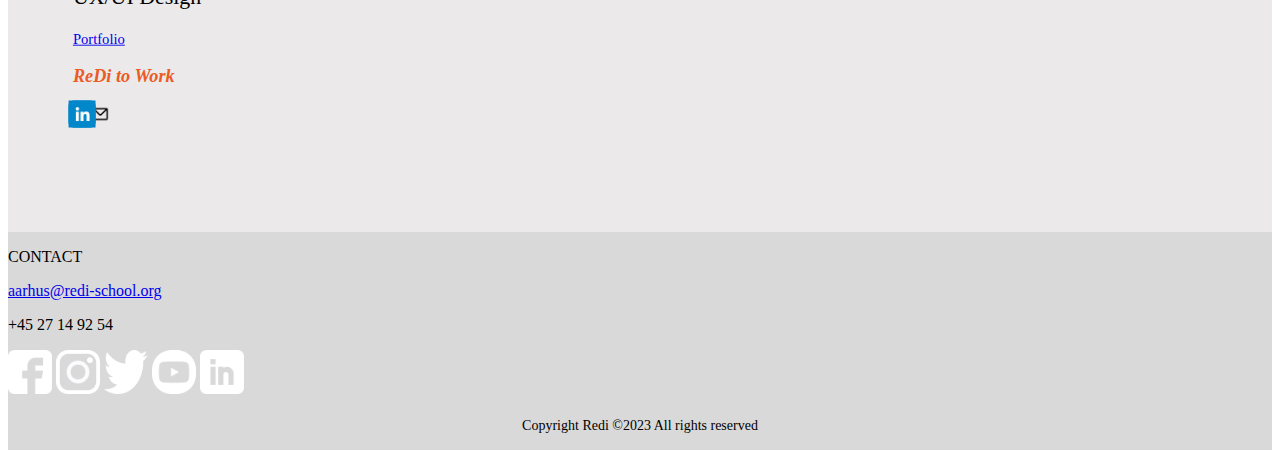
<file: overview.html>
<!DOCTYPE html>
<html lang="en">
    <head>
        <title>Redi Talent</title>
        <meta charset="utf-8">
        <meta http-equiv="X-UA-Compatible" content="IE=edge" />
        <meta name="viewport" content="width=device-width, initial-scale=1.0">
        <link rel="stylesheet" href="style-header.css">
        <link rel="stylesheet" href="overviewstyle.css">
        <link href="https://cdn.jsdelivr.net/npm/bootstrap@5.3.2/dist/css/bootstrap.min.css" rel="stylesheet" integrity="sha384-T3c6CoIi6uLrA9TneNEoa7RxnatzjcDSCmG1MXxSR1GAsXEV/Dwwykc2MPK8M2HN" crossorigin="anonymous">
        <script src="https://cdn.jsdelivr.net/npm/bootstrap@5.3.2/dist/js/bootstrap.bundle.min.js" integrity="sha384-C6RzsynM9kWDrMNeT87bh95OGNyZPhcTNXj1NW7RuBCsyN/o0jlpcV8Qyq46cDfL" crossorigin="anonymous"></script>
        <link rel="stylesheet" href="https://cdnjs.cloudflare.com/ajax/libs/font-awesome/4.7.0/css/font-awesome.min.css">
        <link rel="stylesheet" type="text/css" href="custom.css">
        <link  rel="stylesheet" href="https://fonts.googleapis.com/css?family=Poppins">
        <link href="https://cdnjs.cloudflare.com/ajax/libs/font-awesome/5.13.0/css/all.min.css" rel="stylesheet">    
    </head>
    <body>
        <header class="header">
            <!-- Navigation Bar -->
            <div class="navbar">
              <input type="checkbox" id="check" />
              <label for="check" class="checkbtn-navbar">
                <i class="fas fa-bars"></i>
              </label>
              <a class="navbar-brand"
                ><img src="images/ReDitalent_logo.png" alt="ReDi Talent" class="logo"/></a>
              <ul class="nav-list">
                <li><a href="#">Home</a></li>
                <li><a class="active" href="#">Alumni Profiles</a></li>
                <li><a href="#">About us</a></li>
                <li><a href="#">Contact</a></li>
              </ul>
            </div>
            <!-- Icon Language English -->
            <div class="language-icon">
              <img src="images/f9eb6a27d4691c8c7dd1017811a9ca27.png" width="60px"/>
            </div>
            <!-- Banner image and Button Explorer profiles -->
            <div class="intro-banner">
              <div class="row"><h1>Discover ReDi Alumni Profiles</h1></div>
              <button class="row-button">Add Alumni</button>
            </div>
        </header>
        <div class="container">
            <div class="row" style="margin-right: calc(-.5 * var(--bs-gutter-x));;">
                <div class="col-3">
                    <div class="accordion accordion-flush" id="filter" style="color: white;">
                        <div class="filterhead" style="display: block;"><img src=./rediimages/filtericon.png style="float: left;"><h2 class="filtertype" style="word-wrap: break-word; font-size: 22px; font-family: Poppins; font-weight: 200; float: left;margin-left: 4%; margin-top: 4%;">Filter</h2></div>
                        <div class="accordion-item">
                          <h2 class="accordion-header">
                            <button class="accordion-button" type="button" data-bs-toggle="collapse" data-bs-target="#collapseOne" aria-expanded="true" aria-controls="collapseOne">
                              Course Type
                            </button>
                          </h2>
                          <div id="collapseOne" class="accordion-collapse collapse show" data-bs-parent="#filter">
                            <div class="accordion-body" style="font-size: 14px; color: white">
                                <div class="accordion" id="courseTypeFilter">
                                    <div class="accordion-item">
                                      <h2 class="accordion-header">
                                        <button class="accordion-button" type="button" data-bs-toggle="collapse" data-bs-target="#courseTypeFilterButton" aria-expanded="true" aria-controls="courseTypeFilterButton">
                                            UX/UI Design
                                        </button>
                                      </h2>
                                      <div id="courseTypeFilterButton" class="accordion-collapse collapse show" data-bs-parent="#courseTypeFilter">
                                        <div class="accordion-body">
                                            <ul class="list-group">
                                                <li class="list-group-item border-0"  style="color: #2492B1; font-weight: 400;">
                                                  <input class="form-check-input me-1" type="checkbox" value="" id="firstCheckbox">
                                                  <label class="form-check-label" for="firstCheckbox">User Experience Design</label>
                                                </li>
                                                <li class="list-group-item border-0" style="color:  #2492B1;">
                                                  <input class="form-check-input me-1" type="checkbox" value="" id="secondCheckbox">
                                                  <label class="form-check-label" for="secondCheckbox">User Interface Design</label>
                                                </li>
                                                <li class="list-group-item border-0" style="color: #2492B1;">
                                                  <input class="form-check-input me-1" type="checkbox" value="" id="thirdCheckbox">
                                                  <label class="form-check-label" for="thirdCheckbox">Third checkbox</label>
                                                </li>
                                            </ul>
                                        </div>
                                      </div>
                                    </div>
                                </div>
                            </div>
                          </div>
                        </div>
                        <div class="accordion-item">
                          <h2 class="accordion-header">
                            <button class="accordion-button collapsed" type="button" data-bs-toggle="collapse" data-bs-target="#collapseTwo" aria-expanded="false" aria-controls="collapseTwo">
                                Experience Level
                            </button>
                          </h2>
                          <div id="collapseTwo" class="accordion-collapse collapse" data-bs-parent="#filter">
                            <div class="accordion-body">
                              <strong>This is the second item's accordion body.</strong> It is hidden by default, until the collapse plugin adds the appropriate classes that we use to style each element. These classes control the overall appearance, as well as the showing and hiding via CSS transitions. You can modify any of this with custom CSS or overriding our default variables. It's also worth noting that just about any HTML can go within the <code>.accordion-body</code>, though the transition does limit overflow.
                            </div>
                          </div>
                        </div>
                        <div class="accordion-item">
                          <h2 class="accordion-header">
                            <button class="accordion-button collapsed" type="button" data-bs-toggle="collapse" data-bs-target="#collapseThree" aria-expanded="false" aria-controls="collapseThree">
                                Projects & Portfolio
                            </button>
                          </h2>
                          <div id="collapseThree" class="accordion-collapse collapse" data-bs-parent="#filter">
                            <div class="accordion-body">
                              <strong>This is the third item's accordion body.</strong> It is hidden by default, until the collapse plugin adds the appropriate classes that we use to style each element. These classes control the overall appearance, as well as the showing and hiding via CSS transitions. You can modify any of this with custom CSS or overriding our default variables. It's also worth noting that just about any HTML can go within the <code>.accordion-body</code>, though the transition does limit overflow.
                            </div>
                          </div>
                        </div>
                        <div class="accordion-item">
                            <h2 class="accordion-header">
                              <button class="accordion-button collapsed" type="button" data-bs-toggle="collapse" data-bs-target="#collapseThree" aria-expanded="false" aria-controls="collapseThree">
                                Location
                              </button>
                            </h2>
                            <div id="collapseThree" class="accordion-collapse collapse" data-bs-parent="#filter">
                              <div class="accordion-body">
                                <strong>This is the fourth item's accordion body.</strong> It is hidden by default, until the collapse plugin adds the appropriate classes that we use to style each element. These classes control the overall appearance, as well as the showing and hiding via CSS transitions. You can modify any of this with custom CSS or overriding our default variables. It's also worth noting that just about any HTML can go within the <code>.accordion-body</code>, though the transition does limit overflow.
                              </div>
                            </div>
                        </div>
                        <div class="accordion-item">
                            <h2 class="accordion-header">
                              <button class="accordion-button collapsed" type="button" data-bs-toggle="collapse" data-bs-target="#collapseThree" aria-expanded="false" aria-controls="collapseThree">
                                Availability & Start Date
                              </button>
                            </h2>
                            <div id="collapseThree" class="accordion-collapse collapse" data-bs-parent="#filter">
                              <div class="accordion-body">
                                <strong>This is the fifth item's accordion body.</strong> It is hidden by default, until the collapse plugin adds the appropriate classes that we use to style each element. These classes control the overall appearance, as well as the showing and hiding via CSS transitions. You can modify any of this with custom CSS or overriding our default variables. It's also worth noting that just about any HTML can go within the <code>.accordion-body</code>, though the transition does limit overflow.
                              </div>
                            </div>
                        </div>
                        <div class="accordion-item">
                            <h2 class="accordion-header">
                              <button class="accordion-button collapsed" type="button" data-bs-toggle="collapse" data-bs-target="#collapseThree" aria-expanded="false" aria-controls="collapseThree">
                                Type of Work
                              </button>
                            </h2>
                            <div id="collapseThree" class="accordion-collapse collapse" data-bs-parent="#filter">
                              <div class="accordion-body">
                                <strong>This is the sixth item's accordion body.</strong> It is hidden by default, until the collapse plugin adds the appropriate classes that we use to style each element. These classes control the overall appearance, as well as the showing and hiding via CSS transitions. You can modify any of this with custom CSS or overriding our default variables. It's also worth noting that just about any HTML can go within the <code>.accordion-body</code>, though the transition does limit overflow.
                              </div>
                            </div>
                        </div>

                    </div>
                </div>
                <div class="col-9">
                    <div class="row alumni-profile-overview-header align-items-center" style="height: 5%;">
                        <div class="col-10" style="max-width: 100%; margin-top: 5px;">
                            <h2 style="font-size: 22px; color: #3F3F40; font-weight: 900; margin-left: 5%;">Alumni Profile Overview</h2>
                        </div>
                        <div class="col-2">
                            <button class="btn dropdown-toggle" data-bs-toggle="dropdown" aria-expanded="false" style="color: black; font-size:26px; font-weight: 500; float: right; margin-right: 20%;">
                                A-Z
                              </button>
                              <ul class="dropdown-menu">
                                <li><a class="dropdown-item" href="#"  onclick="SortAZ();">A-Z</a></li>
                                <li><a class="dropdown-item" href="#"  onclick="SortZA();">Z-A</a></li>
                              </ul>
                        </div>
                    </div>
                    <div class="row mt-3" id="alumnicardscontainer" style="justify-content: center; scale: 0.95; padding-left: 10px;">
                        
                    </div>
                </div>
            </div>
        </div>
        <footer class="footer">
                <!-- contact part in the footer -->
                <div class="footer-left">
                    <p class="footer-title">CONTACT</p>
                    <p><a href="mailto:aarhus@redi-school.org">aarhus@redi-school.org</a></p>
                    <p class="phone">+45 27 14 92 54</p>
                </div>
                <!-- social media part in the footer -->
                    <div class="footer-middle">
                        <div class="footer-middle-images">
                            <img src=".\rediimages\facebook.png" width="44" height="44" alt="facebook"/>
                            <img src=".\rediimages\insta.png" width="44" height="44" alt="instagram"/>
                            <img src=".\rediimages\twitter.png" width="44" height="44" alt="X"/>
                            <img src=".\rediimages\youtube.png" width="44" height="44" alt="youtube"/>
                            <img src=".\rediimages\linkedin.png" width="44" height="44" alt="linkedin"/>
                        </div>
                        <div class="footer-middle-text">
                            <p class="copyright">Copyright Redi ©2023 All rights reserved</p>
                        </div>
                    </div>
                <div class="footer-right"><p></p></div>
            </div>
        </footer>
        <script src="overview.js"></script>
    </body>
</html>
</file>
<file: style-header.css>
body.no-scroll {
  overflow: hidden;
}

/* Navigation Bar Styles */
.navbar-container {
  background: #ffffff;
  height: 80px;
  width: 100%;
}

.navbar-toggle-btn {

  color: #000000;
  float: right;
  line-height: 80px;
  margin-right: 40px;
  cursor: pointer;
  display: none;
}

#nav-toggle {
  display: none;
}

#nav-toggle:checked~.navigation-list {
  left: 0;
  overflow-y: hidden;
}

.logo-container {
  position: absolute;
  padding: 20px 50px;
}

.logo {
  height: 40px;
}

.navigation-list {
  float: right;
  margin-right: 50px;

}

.navigation-list li {
  display: inline-block;
  line-height: 80px;
  margin: 0 5px;
}

.navigation-list li a {
  color: #000000;
  font-size: 16px;
  font-family: Poppins;
  padding: 7px 30px;
  text-decoration: underline;
}

.navigation-list li a.active,
.navigation-list li a:hover {
  text-decoration: underline;
  transition: 0.5s;
  color: #6c6a6e;
}

/* Language Icon Styles */
.language-icon-container {
  position: absolute;
  top: 0px;
  right: 0px;
  color: #fff;
  cursor: pointer;
}

.language-icon-container img {
  margin: 0;
  padding: 0;

}


/* Search Bar Styles */

.navigation-list li.search-bar {

  line-height: 20px;
  font-family: Poppins;
  margin-right: 30px;
  padding-right: 0px;
  background-color: #e8e7e7;
  border-radius: 20px;
}

.navigation-list li.search-bar form {

  display: flex;


}

.navigation-list li.search-bar .search-container {
  display: flex;
  align-items: center;



}

.navigation-list li.search-bar input {

  padding: 8px;
  font-size: 15px;
  width: 60%;
  border-radius: 9px 0 0 9px;
  padding-left: 0px;
  margin-right: 0px;


}

.navigation-list li.search-bar button-searchbar {

  border: none;
  padding: 8px;
  border: 2px;
  cursor: pointer;
  border-radius: 0 9px 9px 0;
  margin-right: 0px;


}


.navigation-list li.search-bar input,
.navigation-list li.search-bar button-searchbar {

  border: none;
  outline: none;
  background-color: #e8e7e7;
  border-radius: 20px;
  color: #000000;
  margin-left: 5px;
}




/* Banner Styles */
.intro-banner-container {
  background: url("images/banner-intro.jpg") no-repeat center center;
  width: 100%;
  background-size: cover;
  font-family: "Poppins";
  font-weight: 600;
  height: calc(90vh - 80px);
  display: flex;
  align-items: center;
  justify-content: center;
  flex-direction: column;
}

.intro-banner-container .banner-row h1 {
  text-align: center;
  font-size: 2.6rem;
  color: white;
  margin: 0 1.5rem;
}

/* Banner Button Styles */
.intro-banner-container .banner-row-button {
  display: block;
  margin: 20px auto;
  color: #ffffff;
  background-color: #e96b1d;
  font-size: 20px;
  font-family: "Poppins";
  padding: 20px 20px;
  border: none;
  border-radius: 8px;
  transition: all 200ms ease;
  box-shadow: 5px 10px 10px rgb(0, 0, 0, 0.08);
}

.banner-row-button:hover {
  opacity: 0.9;
  cursor: pointer;
}


/* Media Queries */
@media (max-width: 952px) {
  .logo-container {
    padding-left: 20px;
  }

  .navigation-list li a {
    font-size: 16px;
  }
}

@media (max-width: 858px) {
  .navbar-toggle-btn {
    display: block;
  }

  .navigation-list {
    position: fixed;
    width: 100%;
    height: 90vh;
    background-color: #2492b1;
    top: 80px;
    left: -100%;
    text-align: left;
    transition: all 0.5s;
    overflow-y: scroll;
  }

  .navigation-list li {
    display: block;
    margin: 50px 0px;
    line-height: 5px;
    padding: 0px 40px;
  }

  .navigation-list li a {
    font-size: 20px;
    color: #ffffff;
    font-weight: 500;
    text-decoration: none;
  }

  .navigation-list::-webkit-scrollbar {
    display: none;
  }

  .navigation-list li a:hover,
  .navigation-list li a.active {
    background: none;
    color: #ffffff;
    font-weight: 500;
    text-decoration: underline;
    transition: all 200ms ease;
  }

  #nav-toggle:checked~.navigation-list {
    left: 0;
  }

  #nav-toggle:checked~.navigation-list::-webkit-scrollbar {
    display: initial;
  }
}

@media (max-width: 858px) {
  .navigation-list li.search-bar {
    display: none;
  }
}


/* Language Icon Hide on Small Screens */
@media only screen and (max-width: 768px) {
  .language-icon-container {
    display: none;
  }
}

@media only screen and (max-width: 768px) {
  .navigation-list li.search-bar {
    display: none;
  }
}


@media only screen and (max-width: 768px) {
  .intro-banner-container {
    background-position-x: 70%;
    height: calc(60vh - 80px);
  }

  .intro-banner-container .banner-row h1 {
    font-size: 30px;
    text-align: center;
    color: white;
    margin: 0 1.5rem;
  }
}

@media only screen and (max-width: 768px) {
  .intro-banner-container .banner-row-button {

    font-size: 16px;

  }
}
</file>
<file: overviewstyle.css>
body {
  min-height: 100vh;
  display: flex;
  flex-direction: column;
}

/* FOOTER */
footer {
  max-width: 100%;
  margin-top: auto;
  padding: 0;
  bottom: 0; /* Keep only one 'bottom' property */
  background-color: #D9D9D9;
  justify-content: space-between;

}

.wrap{
  margin-top: 10px;
  display: contents;
}

.wrap a, 
.wrap p,
.wrap h3 {
  font-family: "Poppins";
}

 
.contact-part {
  width: 100%;
  height: 200px;
  float: left;
  color: #6C6A6E;
  text-align: center;  
  margin-top: 70px;
}

.contact-part .mail a{
  text-decoration: none;
  color: inherit;
  font-size: 20px;
  font-weight: 600;
}

.contact-part p{
  font-size: 20px;
  font-weight: 600;
}

.contact-part h3{
  font-size: 30px;
  font-weight: 700;
  word-wrap: break-word
} 

.policies-part{
  width: 100%;
  height: 200px;
  float: left;
  color: #525356;
  text-align: left;
  padding-left: 50px;
  margin-top: 30px;
  font-size: 18px;
  font-weight: 400;
}

.policies-part ul{
  list-style: none;
}

ul li{
  padding-top: 40px;
}

.policies-part a{
  text-decoration: none;
  color: inherit;
}

.social-part {
  display: flexbox;
  width: 100%;
  min-height: 200px;
  float: left;
  color: #525356;
  text-align: center;  
  margin-top: 90px;
}

.social-part a {
  margin: 5px; 
  text-decoration: none;
}

.button-div{
  
  width: 100%;
  justify-content: space-between;
  
}

.social-part a img {
  width: 52px; /* Set the width of the icons */
  height: 52px; /* Set the height of the icons */
  margin-right: 2px;
  margin-left: 2px;
}

.copyright {
  font-size: 14px; 
  width: 100%;
  margin-top: 20px;
  text-align: center;
  font-weight: 400;
}



/*RESPONSIVENESS*/

@media only screen and (min-width: 834px) {
  .wrap {
    width: 100%;
  }

  #main-content {
    max-width: 50%;
    float: left;
  }

  #left-sidebar {
    max-width: 25%;
    float: left;
  }

  #right-sidebar {
    max-width: 25%;
    float: left;
  }
}


@media only screen and (max-width: 769px) {
  footer{
    display: flex;
    flex-direction: column-reverse;
  }

  .wrap {
    width: 100%;
  }

  .policies-part{
    padding: 0;
    font-size: 22px;
    font-weight: 300;
  }
  
  ul li{
    padding-top: 5px;
  }
 

  #right-sidebar {
    max-width: 100%;
    float: center;
    margin-right: 0;
  }

  #main-content {
    max-width: 100%;
    float: center;
  }

  .social-part a img {
    width: 82px;
    height: 82px;
    padding: 4px;
  }

  .button-div{
    margin-bottom: 30px;
    
  }

  #left-sidebar {
    max-width: 100%;
    float: center;
    text-align: center;
    margin-right: 0px;
  } 

  .contact-part h3{
    font-size: 36px;
    word-wrap: break-word;
  }

  .contact-part p{
    font-size: 21px;
  }

  .contact-part .mail a{
    font-size: 20px;
  }

  .copyright{
    font-size: 16px;
  }
}

@media only screen and (max-width: 503px) {

 

  .social-part a img {
    width: 63px;
    height: 63px;
  }

  .copyright{
    font-size: 13px;
  }

  .policies-part{
    padding: 0;
    font-size: 21px;
    font-weight: 300;
  }
  
  ul li{
    padding-top: 10px;
  }
}
</file>
<file: custom.css>
/* middle part*/
.alumni-profile-overview-header{
    background-color: rgba(159, 218, 233, 0.65);
}
  
  
.btn.btn-social-icon{
    width: 20px;
    height: 20px;
    padding: 0;
    background-color: #0082ca;
}
.btn-social-icon, .btn-link{
    scale: 1.5;
}



.container{
    flex-grow: 1; 
    background-color: rgba(235, 233, 233, 1);
    max-width: 100%;
}
  

.col-3{
    padding-right: 0px;
    max-width: 30% !important;
}

.col-3, .accordion-flush, .accordion-button{
    background-color: #2492B1;
    color: white;
    font-weight: 100px;
}

.accordion-collapse > .accordion-body{
    max-width: 100%;
    background-color: #2492B1;
}

.card{
    background-color:#EBE9E9;
    scale: 80%;
}
.card-body{
    scale: 120%; 
    margin-top: 30px;  
}

.card-title{
    font-weight: 700;
    font-size: 22px;
}
.card-text{
    font-size: 24px;
}

.redi{
    color:#EA5B25;
    font-style: italic;
    font-weight: 700;
    font-size: 20px;    
}

.btn-social-icon, .btn-link{
    margin-top: -10px;
}

.card-body .redi{
    margin-top: 20px;
}

.col-10 h2{
    font-family: Poppins;
    font-size: 24px;
    font-weight: 700px;
}

.accordion-header{
    color: #FFFFFF;
}



.accordion-item, .accordion-body, .accordion{
    background-color: #2492B1;
}
.collapseOne{
    background-color: #2492B1;
}

.accordion .accordion-item{
    background-color: #2492B1;
}
h2 .button .accordion-button{
    background-color: #2492B1;
    color: #FFFFFF;
}

.accordion-collapse .collapse .show{
    background-color: #2492B1;
}

.accordion-button-active-color{
    background-color: #2492B1 !important;
}
.accordion-border-color{
    background-color: #2492B1;
}

.list-group-item {
    background-color: #2492B1 !important;
    color: white !important;
}

.accordion-btn-icon{
    color: white !important;
}

.accordion-btn-active-icon{
    color: #FFFFFF !important;
}
.accordion-button:focus {
   
    border-color: none !important;
    
    box-shadow: none !important;
}

.accordion-button:not(.collapsed) {
    color: white !important;
    background-color:  #2492B1 !important;
}

.filterhead{
    margin-top: 30px !important;
}    

.filterhead img{
    display: block;
    max-width: 30%;
}
.accordion{
    --bs-border-color:  #2492B1 !important;
}

.accordion-button::after {background-image: url("data:image/svg+xml,%3csvg xmlns='http://www.w3.org/2000/svg' viewBox='0 0 16 16' fill='%23fff'%3e%3cpath fill-rule='evenodd' d='M1.646 4.646a.5.5 0 0 1 .708 0L8 10.293l5.646-5.647a.5.5 0 0 1 .708.708l-6 6a.5.5 0 0 1-.708 0l-6-6a.5.5 0 0 1 0-.708z'/%3e%3c/svg%3e"); }

@media only screen and (max-width: 769px) {
    .col-9 .alumni-profile-overview-header, button{
        size: smaller !important;
        height: 50px !important;
    }
    .col-10 h2{
        font-size: 18px !important;
        text-align: center !important;
        margin-top: 5px !important;
    }
    .col-2 .btn{
        font-size: 18px !important;
    }

}
</file>
<file: style-addalumni.css>
* {
  margin: 0;
  padding: 0;
  border: 0;
  font-size: 100%;
  font: inherit;
  vertical-align: baseline;
}


body {
  min-height: 100vh;
  display: flex;
  flex-direction: column;
  font-family: "Poppins";


}

body.no-scroll {
  overflow: hidden;
}

/* Add Alumni title */

.container-form-title {
  background-color: #9FDAE9;
  width: 100%;
  font-size: 25px;
  padding: 12px;
  padding-left: 35px;
  /* Ajusta según sea necesario */
  box-sizing: border-box;
  color: #777b87;
}

.orange-text {
  color: #EA5B25;
  /* Código de color naranja */
}


/* MAIN container form */

.container-form {
  background-color: #2F8BA4;

  width: 100%;

}


/* INNER container form */

.inner-containerform {

  background-color: #E9E8E8;
  display: flex;

}


/* LEFT INNER container form */
.inner-left {

  box-sizing: border-box;
  background-color: #E9E8E8;
  width: 20%;
  float: left;
  display: block;

}

.accordionForm {
  background-color: #5E616A;
  color: #dedede;
  cursor: pointer;
  padding: 20px;
  padding-left: 40px;
  width: 100%;
  text-align: left;
  border: none;
  outline: none;
  transition: 1s;
  font-family: 'Poppins';
}

.accordionForm.active,
.accordionForm:hover {
  background-color: #777b87;
}

.accordionForm:after {
  content: '\002B';
  color: #c4c3c3;
  font-weight: bold;
  float: right;
  margin-left: 5px;
  margin-right: 20px;
}

.accordionForm.active:after {
  content: "\2212";
  color: #c4c3c3;
}

.panel {
  font-size: 13px;
  padding: 0px 18px 0px 40px;
  background-color: white;
  max-height: 0;
  overflow: hidden;
  transition: max-height 0.2s ease-out;
  line-height: 28px;
  color: #575757;
}


.panel a {
  color: #575757;

  text-decoration: none;

}

.panel a:hover {
  text-decoration: underline;

}


/* RIGHT INNER container form */
.inner-right {

  background-color: #2F8BA4;
  text-align: center;
  color: #ffff;
  padding-top: 20px;
  width: 80%;
  float: right;
  box-sizing: border-box;
  padding-bottom: 80px;

}


#form-addalumni {

  display: flex;
  justify-content: space-between;
  width: 60%;
  margin: 0 auto;
  background-color: #D9D9D9;
  border-radius: 10px;
  border: 4px solid #D9D9D9;
  margin-top: 20px;

}


.form-center-container1list {


  color: #0b132a;
  float: none;
  text-align: left;
  padding-top: 30px;
  padding-left: 25px;
  padding-right: 25px;
  margin-bottom: 20px;
  width: 60%;
  box-sizing: border-box;

}

.form-center-container1list label {
  display: block;
  margin-bottom: 0px;
}

.form-center-container1list input,
.form-center-container1list textarea {
  width: 100%;
  padding: 6px;
  margin-bottom: 16px;
  box-sizing: border-box;
}


.form-center-container2list label {
  display: block;
  margin-bottom: 8px;
}


.linkedin-icon-form {
  width: 22px;
  height: 22px;
  margin-right: 3px;

}


.form-center-container2list {

  float: none;
  text-align: right;
  width: 35%;
  box-sizing: border-box;
  padding-right: 35px;
  color: #0b132a;

}



.avatar-form {
  width: 100%;
  max-width: 250px;
  height: auto;
  background-color: #ffff;
  border: 2px solid #f7f6f6;
  border-radius: 10px;
  margin-bottom: 20px;
  margin-top: 50px;


}

.avatar-form img {
  width: 100%;
  height: 100%;
  object-fit: cover;
}


#upload-photo {
  display: none;

}

#avatar-label {
  cursor: pointer;

}


#avatar-label:hover {

  background-color: none;
}



.skills-form {

  display: flex;
  align-items: center;
  text-align: center;
  padding-top: 10px;
  font-size: 12px;


}


.skills-form input {
  width: 100%;
  max-width: 250px;
  padding: 20px;


}

.skills-form textarea {
  width: 100%;
  max-width: 400px;
  padding: 15px;

}


/* Apply rounded borders to text boxes, text area and file upload */
.form-center-container1list input,
.form-center-container1list textarea,
.form-center-container1list #resume,
.form-center-container1list #linkedin {
  border-radius: 6px;

}

.form-center-container2list input,
.form-center-container2list #upload-photo,
.form-center-container2list #skills {
  border-radius: 8px;

}


#saveAndContinueBtn {
  background-color: #EA5B25;
  color: white;
  margin-top: 30px;
  padding: 10px 20px;
  border: none;
  border-radius: 15px;
  cursor: pointer;
  font-size: 16px;
}

#saveAndContinueBtn:hover {
  opacity: 0.9;
  cursor: pointer;
}



@media screen and (max-width: 952px) {

  .inner-left,
  .inner-right {
    width: 100%;
    height: auto;
    margin-bottom: 0px;
    /* The width is 100%, when the viewport is 952px or smaller */
  }

  .inner-left {
    align-items: center;
  }


  #form-addalumni {

    flex-direction: column;
    align-items: center;
    width: 100%;
    background-color: #54ADC5;
    font-size: 14px;
    border: none;
    border-radius: 0;
  }

  .form-center-container1list,
  .form-center-container2list {
    background: none;
    padding-top: 20px;
    width: 100%;
    margin-bottom: 20px;
  }

  .avatar-form {
    width: 20%;
    height: auto;
    width: 110px;
    background-color: #ffff;
    margin-top: 0px;
    float: left;



  }

  .form-center-container2list {

    padding-top: 0px;
    padding-left: 30px;


  }


  .skills-form {
    margin-top: 0px;
    width: 60%;
    display: flex;
    float: right;


  }


  #saveAndContinueBtn {

    float: center;
    margin-top: 20px;
    margin-right: 0px;


  }
}

/* FOOTER */
footer {
  max-width: 100%;
  margin-top: auto;
  padding: 0;
  bottom: 0; /* Keep only one 'bottom' property */
  background-color: #D9D9D9;
  justify-content: space-between;

}

.wrap{
  margin-top: 10px;
  display: contents;
}

.wrap a, 
.wrap p,
.wrap h3 {
  font-family: "Poppins";
}

 
.contact-part {
  width: 100%;
  height: 200px;
  float: left;
  color: #6C6A6E;
  text-align: center;  
  margin-top: 70px;
}

.contact-part .mail a{
  text-decoration: none;
  color: inherit;
  font-size: 20px;
  font-weight: 600;
}

.contact-part p{
  font-size: 20px;
  font-weight: 600;
}

.contact-part h3{
  font-size: 30px;
  font-weight: 700;
  word-wrap: break-word
} 

.policies-part{
  width: 100%;
  height: 200px;
  float: left;
  color: #525356;
  text-align: left;
  padding-left: 50px;
  margin-top: 30px;
  font-size: 18px;
  font-weight: 400;
}

.policies-part ul{
  list-style: none;
}

.policies li {
  padding-top: 40px;
}

.policies-part a{
  text-decoration: none;
  color: inherit;
}

.social-part {
  display: flexbox;
  width: 100%;
  min-height: 200px;
  float: left;
  color: #525356;
  text-align: center;  
  margin-top: 90px;
}

.social-part a {
  margin: 5px; 
  text-decoration: none;
}

.button-div{
  
  width: 100%;
  justify-content: space-between;
  
}

.social-part a img {
  width: 52px; /* Set the width of the icons */
  height: 52px; /* Set the height of the icons */
  margin-right: 2px;
  margin-left: 2px;
}

.copyright {
  font-size: 14px; 
  width: 100%;
  margin-top: 20px;
  text-align: center;
  font-weight: 400;
}



/*RESPONSIVENESS*/

@media only screen and (min-width: 768px) {
  .wrap {
    width: 100%;
  }

  #main-content {
    max-width: 50%;
    float: left;
  }

  #left-sidebar {
    max-width: 25%;
    float: left;
  }

  #right-sidebar {
    max-width: 25%;
    float: left;
  }
}


@media only screen and (max-width: 769px) {
  footer{
    display: flex;
    flex-direction: column-reverse;
  }

  .wrap {
    width: 100%;
  }

  .policies-part{
    padding: 0;
    font-size: 22px;
    font-weight: 300;
  }
  
  .policies li{
    padding-top: 5px;
  }
 

  #right-sidebar {
    max-width: 100%;
    float: center;
    margin-right: 0;
  }

  #main-content {
    max-width: 100%;
    float: center;
  }

  .social-part a img {
    width: 82px;
    height: 82px;
    padding: 4px;
  }

  .button-div{
    margin-bottom: 30px;
    
  }

  #left-sidebar {
    max-width: 100%;
    float: center;
    text-align: center;
    margin-right: 0px;
  } 

  .contact-part h3{
    font-size: 36px;
    word-wrap: break-word;
  }

  .contact-part p{
    font-size: 21px;
  }

  .contact-part .mail a{
    font-size: 20px;
  }

  .copyright{
    font-size: 16px;
  }
}

@media only screen and (max-width: 503px) {

 

  .social-part a img {
    width: 63px;
    height: 63px;
  }

  .copyright{
    font-size: 13px;
  }

  .policies-part{
    padding: 0;
    font-size: 21px;
    font-weight: 300;
  }
  
  ul li{
    padding-top: 10px;
  }
}
</file>
